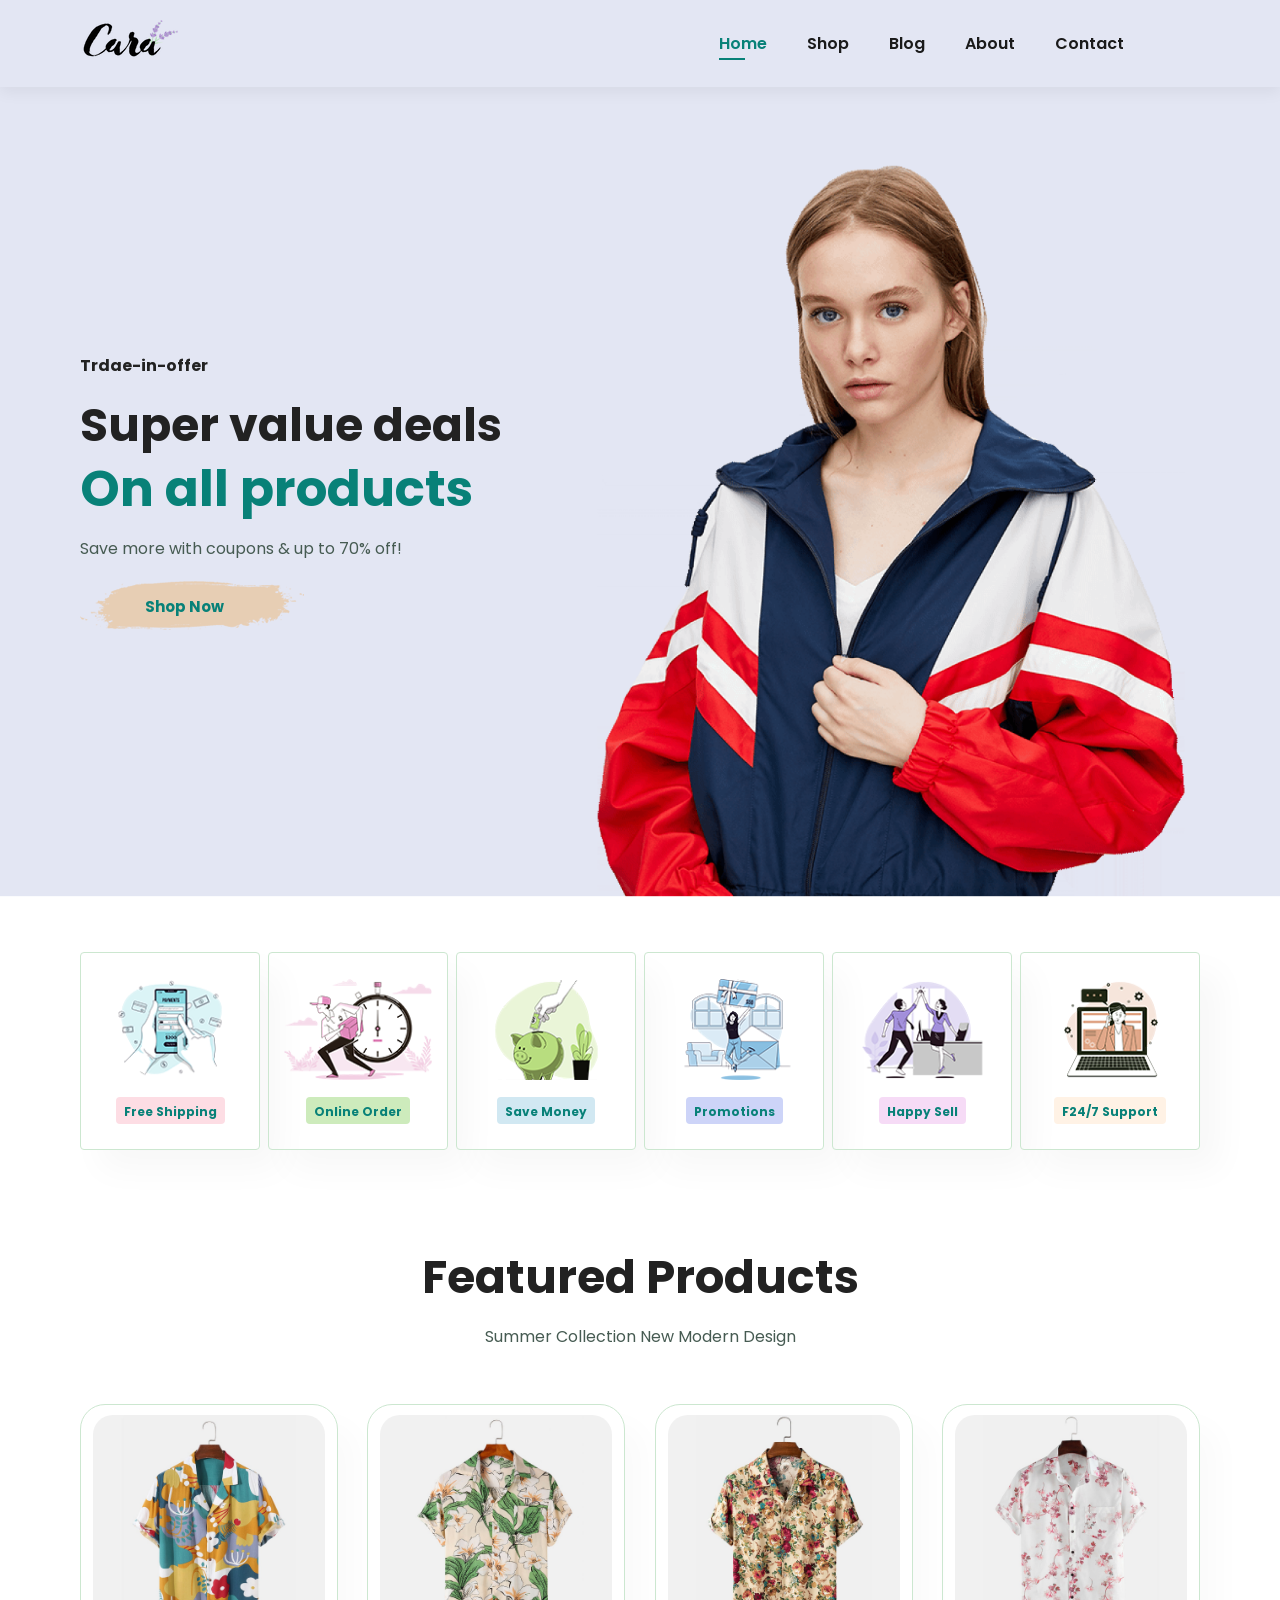
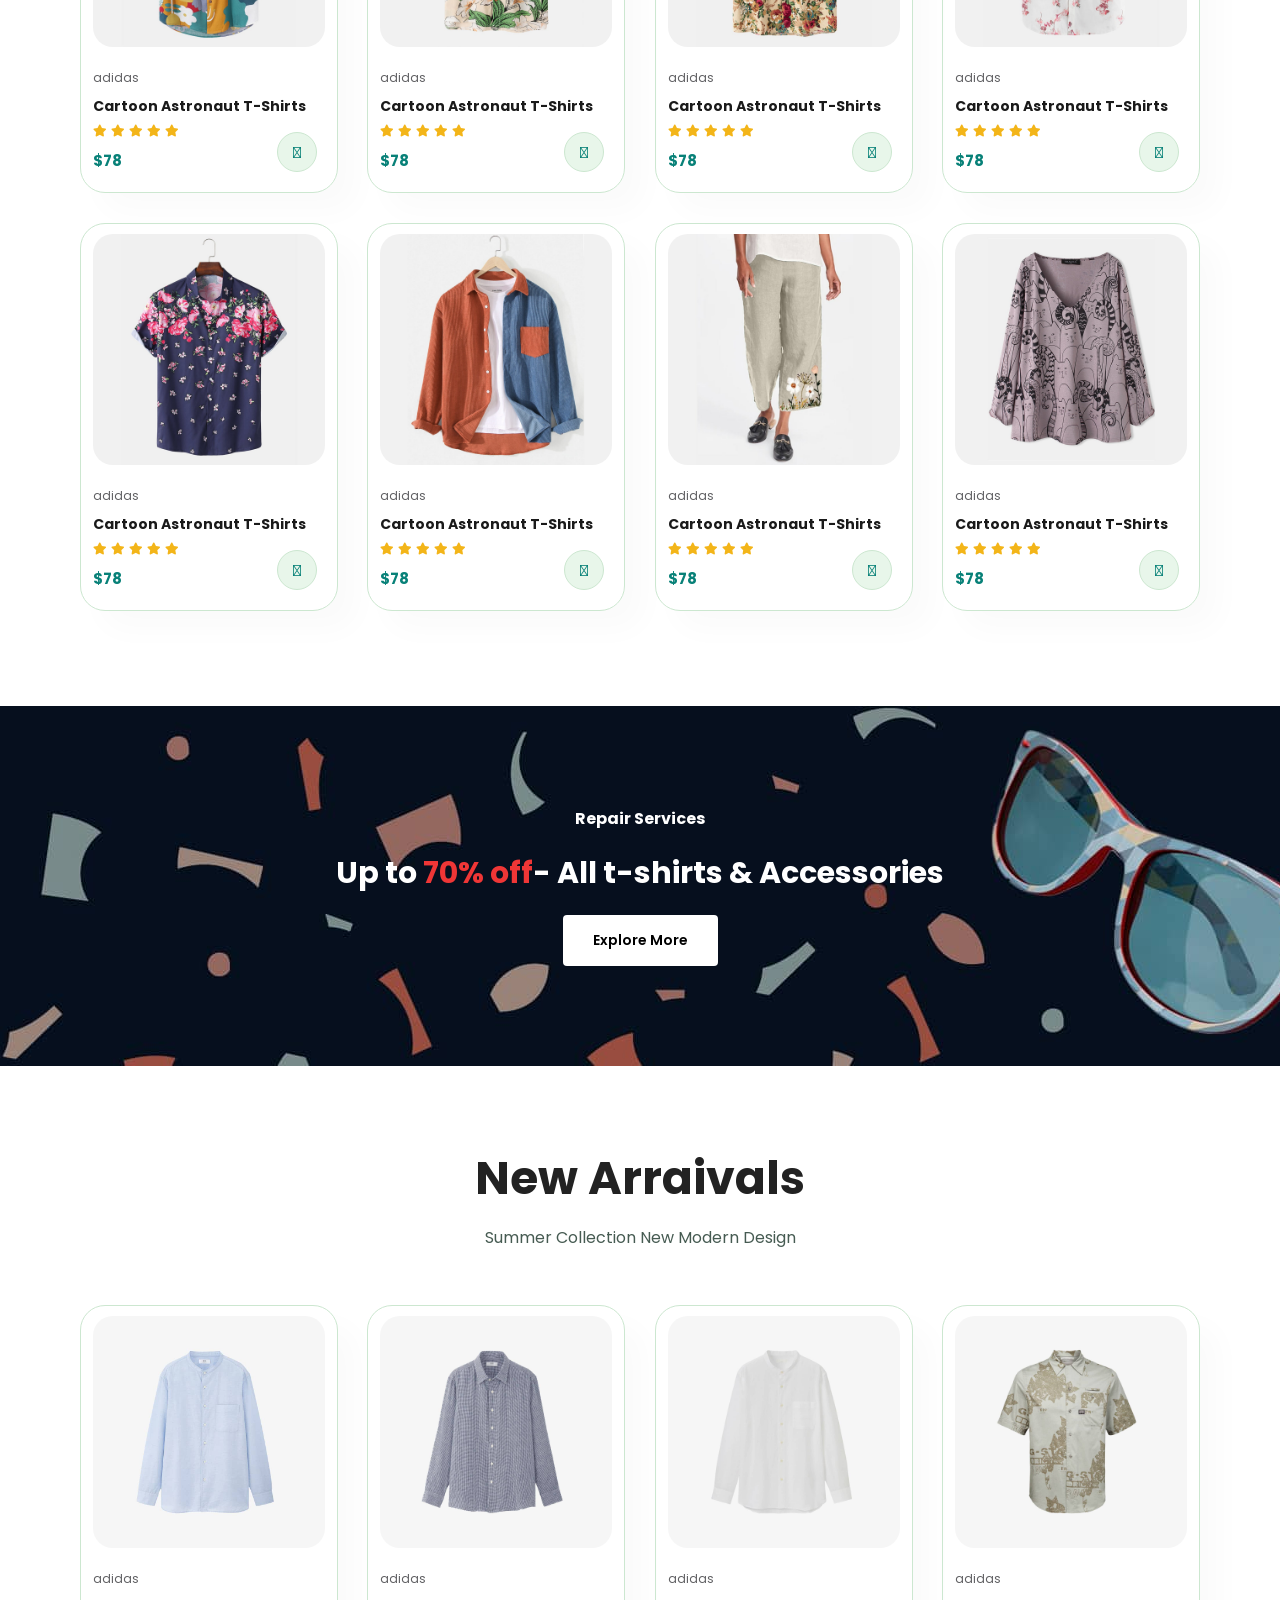
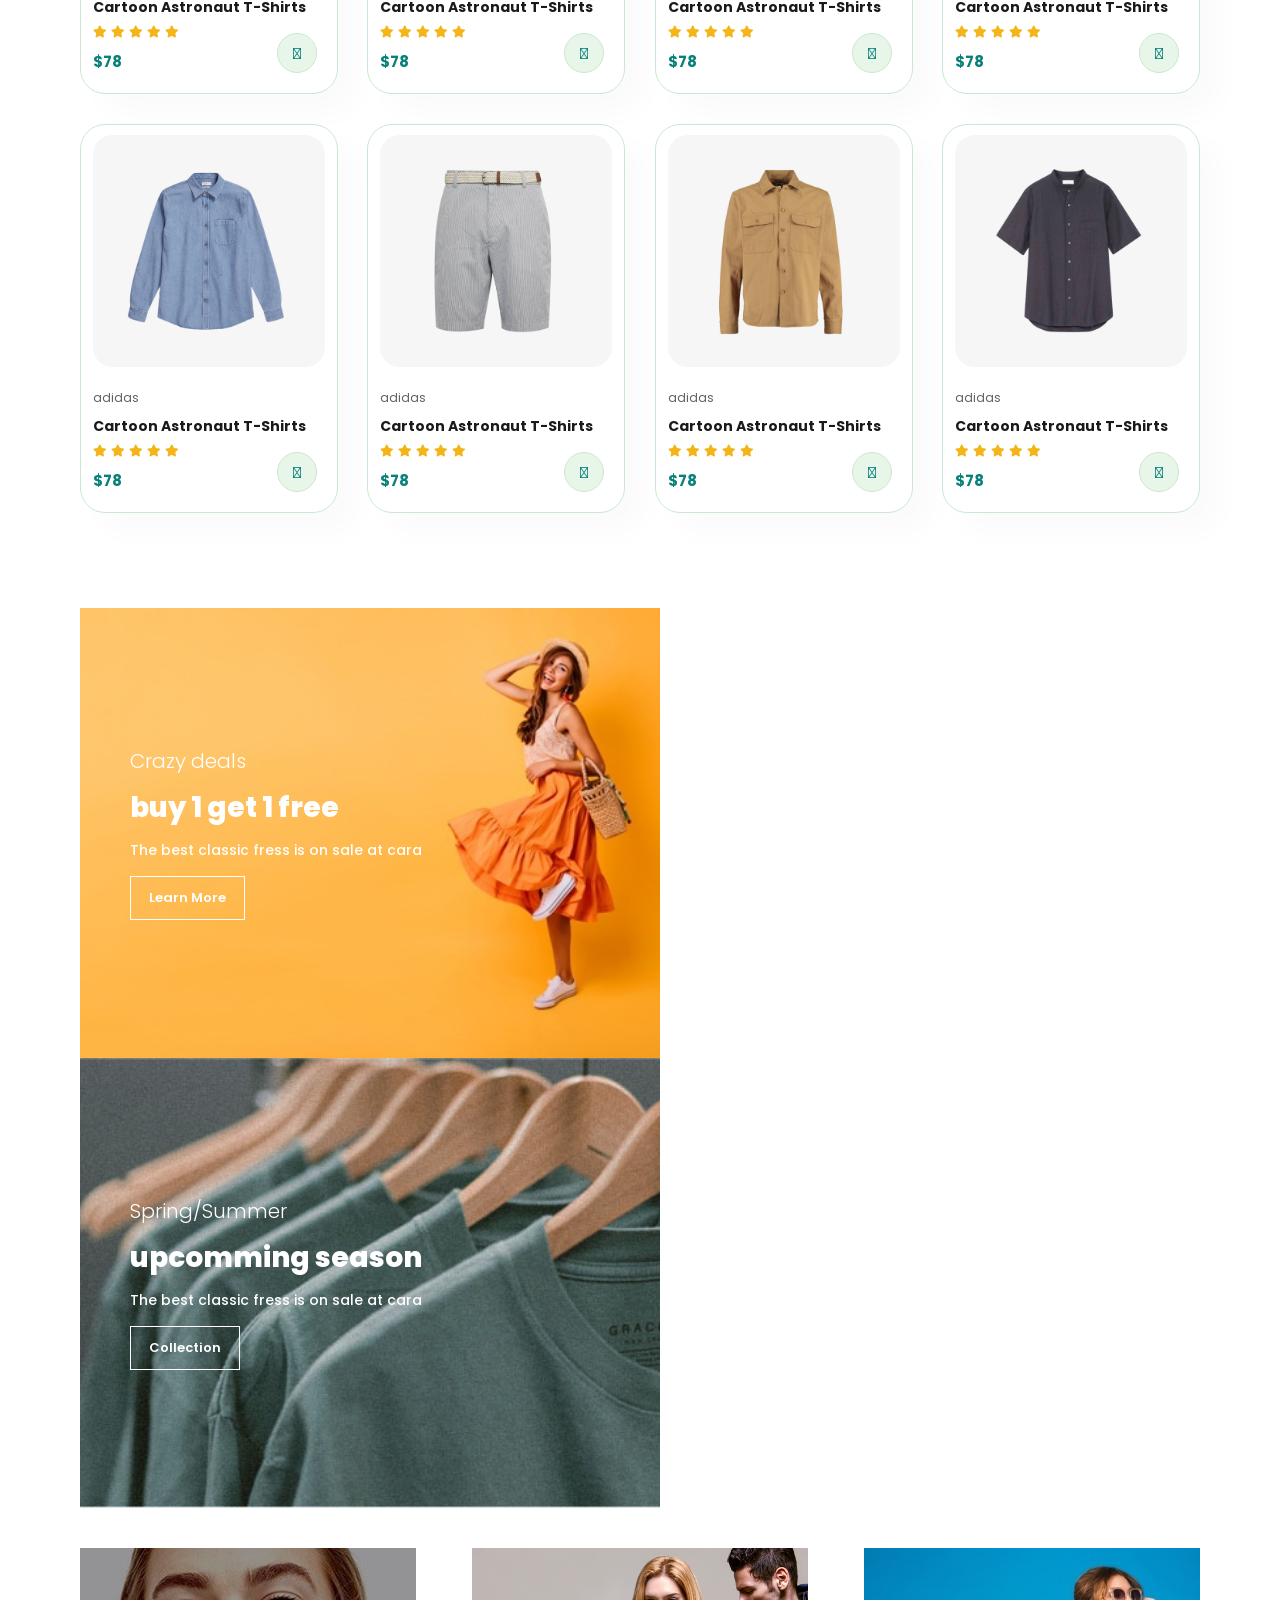
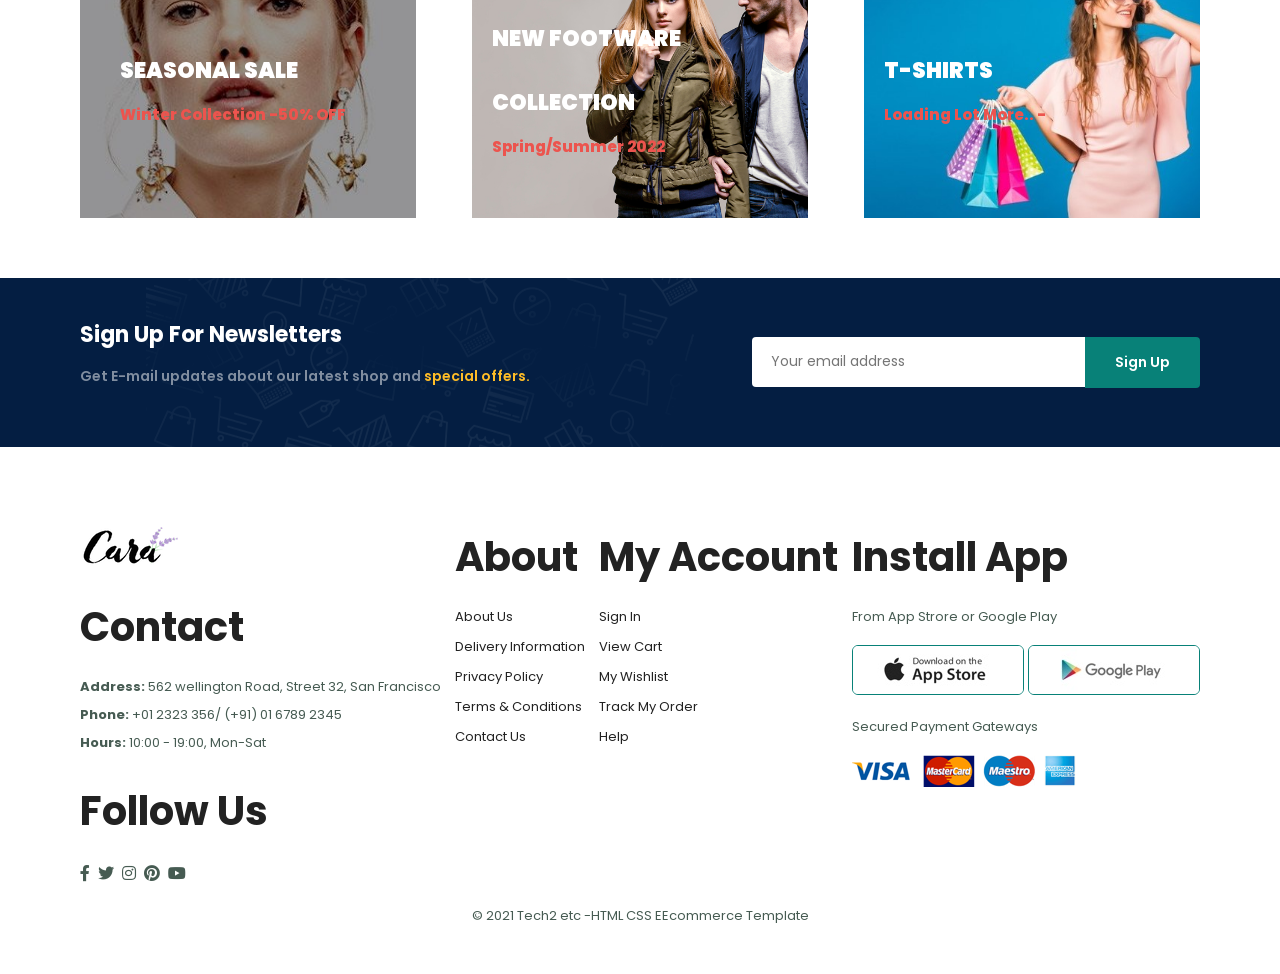
<file: index.html>
<!DOCTYPE html>
<html lang="en">
<head>
    <meta charset="UTF-8">
    <meta name="viewport" content="width=device-width, initial-scale=1.0">
    <title>E-Commerce</title>
    <link rel="stylesheet" href="https://pro.fontawesome.com/releases/v5.10.0/css/all.css" />
    <link rel="stylesheet" href="./style.css">
</head>
<body>
    <section id="header">
        <a href="#"><img src="img/logo.png" class="logo" alt=""></a>
        <div>
            <ul id="navbar">
                <li><a href="index.html" class="active">Home</a></li>
                <li><a href="shop.html">Shop</a></li>
                <li><a href="blog.html">Blog</a></li>
                <li><a href="about.html">About</a></li>
                <li><a href="contact.html">Contact</a></li>
                <li id="lg-bag"><a href="cart.html"><i class="far fa-shopping-bag"></i></a></li>
                <a href="#" id="close"><i class="far fa-times"></i></a>
            </ul>
        </div>
        <div id="mobile">
            <a href="cart.html"><i class="far fa-shopping-bag"></i></a>
            <i id="bar" class="fas fa-outdent"></i>
        </div>
    </section>

    <section id="hero">
        <h4>Trdae-in-offer</h4>
        <h2>Super value deals</h2>
        <h1>On all products</h1>
        <p>Save more with coupons & up to 70% off!</p>
        <button>Shop Now</button>
    </section>

    <section id="feature" class="section-p1">
        <div class="fe-box">
            <img src="img/features/f1.png" alt="">
            <h6>Free Shipping</h6>
        </div>
        <div class="fe-box">
            <img src="img/features/f2.png" alt="">
            <h6>Online Order</h6>
        </div>
        <div class="fe-box">
            <img src="img/features/f3.png" alt="">
            <h6>Save Money</h6>
        </div>
        <div class="fe-box">
            <img src="img/features/f4.png" alt="">
            <h6>Promotions</h6>
        </div>
        <div class="fe-box">
            <img src="img/features/f5.png" alt="">
            <h6>Happy Sell</h6>
        </div>
        <div class="fe-box">
            <img src="img/features/f6.png" alt="">
            <h6>F24/7  Support</h6>
        </div>
    </section>

    <section id="product1" class="section-p1">
        <h2>Featured Products</h2>
        <p>Summer Collection New Modern Design</p>
        <div class="pro-container">
            <div class="pro">
                <img src="img/products/f1.jpg" alt="">
                <div class="des">
                    <span>adidas</span>
                    <h5>Cartoon Astronaut T-Shirts</h5>
                    <div class="star">
                        <i class="fas fa-star"></i>
                        <i class="fas fa-star"></i>
                        <i class="fas fa-star"></i>
                        <i class="fas fa-star"></i>
                        <i class="fas fa-star"></i>
                    </div>
                    <h4>$78</h4>
                </div>
                <a href="#"><i class="fal fa-shopping-cart cart"></i></a>
            </div>
            <div class="pro">
                <img src="img/products/f2.jpg" alt="">
                <div class="des">
                    <span>adidas</span>
                    <h5>Cartoon Astronaut T-Shirts</h5>
                    <div class="star">
                        <i class="fas fa-star"></i>
                        <i class="fas fa-star"></i>
                        <i class="fas fa-star"></i>
                        <i class="fas fa-star"></i>
                        <i class="fas fa-star"></i>
                    </div>
                    <h4>$78</h4>
                </div>
                <a href="#"><i class="fal fa-shopping-cart cart"></i></a>
            </div>
            <div class="pro">
                <img src="img/products/f3.jpg" alt="">
                <div class="des">
                    <span>adidas</span>
                    <h5>Cartoon Astronaut T-Shirts</h5>
                    <div class="star">
                        <i class="fas fa-star"></i>
                        <i class="fas fa-star"></i>
                        <i class="fas fa-star"></i>
                        <i class="fas fa-star"></i>
                        <i class="fas fa-star"></i>
                    </div>
                    <h4>$78</h4>
                </div>
                <a href="#"><i class="fal fa-shopping-cart cart"></i></a>
            </div>
            <div class="pro">
                <img src="img/products/f4.jpg" alt="">
                <div class="des">
                    <span>adidas</span>
                    <h5>Cartoon Astronaut T-Shirts</h5>
                    <div class="star">
                        <i class="fas fa-star"></i>
                        <i class="fas fa-star"></i>
                        <i class="fas fa-star"></i>
                        <i class="fas fa-star"></i>
                        <i class="fas fa-star"></i>
                    </div>
                    <h4>$78</h4>
                </div>
                <a href="#"><i class="fal fa-shopping-cart cart"></i></a>
            </div>
            <div class="pro">
                <img src="img/products/f5.jpg" alt="">
                <div class="des">
                    <span>adidas</span>
                    <h5>Cartoon Astronaut T-Shirts</h5>
                    <div class="star">
                        <i class="fas fa-star"></i>
                        <i class="fas fa-star"></i>
                        <i class="fas fa-star"></i>
                        <i class="fas fa-star"></i>
                        <i class="fas fa-star"></i>
                    </div>
                    <h4>$78</h4>
                </div>
                <a href="#"><i class="fal fa-shopping-cart cart"></i></a>
            </div>
            <div class="pro">
                <img src="img/products/f6.jpg" alt="">
                <div class="des">
                    <span>adidas</span>
                    <h5>Cartoon Astronaut T-Shirts</h5>
                    <div class="star">
                        <i class="fas fa-star"></i>
                        <i class="fas fa-star"></i>
                        <i class="fas fa-star"></i>
                        <i class="fas fa-star"></i>
                        <i class="fas fa-star"></i>
                    </div>
                    <h4>$78</h4>
                </div>
                <a href="#"><i class="fal fa-shopping-cart cart"></i></a>
            </div>
            <div class="pro">
                <img src="img/products/f7.jpg" alt="">
                <div class="des">
                    <span>adidas</span>
                    <h5>Cartoon Astronaut T-Shirts</h5>
                    <div class="star">
                        <i class="fas fa-star"></i>
                        <i class="fas fa-star"></i>
                        <i class="fas fa-star"></i>
                        <i class="fas fa-star"></i>
                        <i class="fas fa-star"></i>
                    </div>
                    <h4>$78</h4>
                </div>
                <a href="#"><i class="fal fa-shopping-cart cart"></i></a>
            </div>
            <div class="pro">
                <img src="img/products/f8.jpg" alt="">
                <div class="des">
                    <span>adidas</span>
                    <h5>Cartoon Astronaut T-Shirts</h5>
                    <div class="star">
                        <i class="fas fa-star"></i>
                        <i class="fas fa-star"></i>
                        <i class="fas fa-star"></i>
                        <i class="fas fa-star"></i>
                        <i class="fas fa-star"></i>
                    </div>
                    <h4>$78</h4>
                </div>
                <a href="#"><i class="fal fa-shopping-cart cart"></i></a>
            </div>



        </div>
    </section>

    <section id="banner" class="section-m1">
        <h4>Repair Services</h4>
        <h2>Up to <span>70% off</span>- All t-shirts & Accessories</h2>
        <button class="normal">Explore More</button>
    </section>

    <section id="product1" class="section-p1">
        <h2>New Arraivals</h2>
        <p>Summer Collection New Modern Design</p>
        <div class="pro-container">
            <div class="pro">
                <img src="img/products/n1.jpg" alt="">
                <div class="des">
                    <span>adidas</span>
                    <h5>Cartoon Astronaut T-Shirts</h5>
                    <div class="star">
                        <i class="fas fa-star"></i>
                        <i class="fas fa-star"></i>
                        <i class="fas fa-star"></i>
                        <i class="fas fa-star"></i>
                        <i class="fas fa-star"></i>
                    </div>
                    <h4>$78</h4>
                </div>
                <a href="#"><i class="fal fa-shopping-cart cart"></i></a>
            </div>
            <div class="pro">
                <img src="img/products/n2.jpg" alt="">
                <div class="des">
                    <span>adidas</span>
                    <h5>Cartoon Astronaut T-Shirts</h5>
                    <div class="star">
                        <i class="fas fa-star"></i>
                        <i class="fas fa-star"></i>
                        <i class="fas fa-star"></i>
                        <i class="fas fa-star"></i>
                        <i class="fas fa-star"></i>
                    </div>
                    <h4>$78</h4>
                </div>
                <a href="#"><i class="fal fa-shopping-cart cart"></i></a>
            </div>
            <div class="pro">
                <img src="img/products/n3.jpg" alt="">
                <div class="des">
                    <span>adidas</span>
                    <h5>Cartoon Astronaut T-Shirts</h5>
                    <div class="star">
                        <i class="fas fa-star"></i>
                        <i class="fas fa-star"></i>
                        <i class="fas fa-star"></i>
                        <i class="fas fa-star"></i>
                        <i class="fas fa-star"></i>
                    </div>
                    <h4>$78</h4>
                </div>
                <a href="#"><i class="fal fa-shopping-cart cart"></i></a>
            </div>
            <div class="pro">
                <img src="img/products/n4.jpg" alt="">
                <div class="des">
                    <span>adidas</span>
                    <h5>Cartoon Astronaut T-Shirts</h5>
                    <div class="star">
                        <i class="fas fa-star"></i>
                        <i class="fas fa-star"></i>
                        <i class="fas fa-star"></i>
                        <i class="fas fa-star"></i>
                        <i class="fas fa-star"></i>
                    </div>
                    <h4>$78</h4>
                </div>
                <a href="#"><i class="fal fa-shopping-cart cart"></i></a>
            </div>
            <div class="pro">
                <img src="img/products/n5.jpg" alt="">
                <div class="des">
                    <span>adidas</span>
                    <h5>Cartoon Astronaut T-Shirts</h5>
                    <div class="star">
                        <i class="fas fa-star"></i>
                        <i class="fas fa-star"></i>
                        <i class="fas fa-star"></i>
                        <i class="fas fa-star"></i>
                        <i class="fas fa-star"></i>
                    </div>
                    <h4>$78</h4>
                </div>
                <a href="#"><i class="fal fa-shopping-cart cart"></i></a>
            </div>
            <div class="pro">
                <img src="img/products/n6.jpg" alt="">
                <div class="des">
                    <span>adidas</span>
                    <h5>Cartoon Astronaut T-Shirts</h5>
                    <div class="star">
                        <i class="fas fa-star"></i>
                        <i class="fas fa-star"></i>
                        <i class="fas fa-star"></i>
                        <i class="fas fa-star"></i>
                        <i class="fas fa-star"></i>
                    </div>
                    <h4>$78</h4>
                </div>
                <a href="#"><i class="fal fa-shopping-cart cart"></i></a>
            </div>
            <div class="pro">
                <img src="img/products/n7.jpg" alt="">
                <div class="des">
                    <span>adidas</span>
                    <h5>Cartoon Astronaut T-Shirts</h5>
                    <div class="star">
                        <i class="fas fa-star"></i>
                        <i class="fas fa-star"></i>
                        <i class="fas fa-star"></i>
                        <i class="fas fa-star"></i>
                        <i class="fas fa-star"></i>
                    </div>
                    <h4>$78</h4>
                </div>
                <a href="#"><i class="fal fa-shopping-cart cart"></i></a>
            </div>
            <div class="pro">
                <img src="img/products/n8.jpg" alt="">
                <div class="des">
                    <span>adidas</span>
                    <h5>Cartoon Astronaut T-Shirts</h5>
                    <div class="star">
                        <i class="fas fa-star"></i>
                        <i class="fas fa-star"></i>
                        <i class="fas fa-star"></i>
                        <i class="fas fa-star"></i>
                        <i class="fas fa-star"></i>
                    </div>
                    <h4>$78</h4>
                </div>
                <a href="#"><i class="fal fa-shopping-cart cart"></i></a>
            </div>



        </div>
    </section>

    <section id="sm-banner" class="section-p1">
        <div class="banner-box">
            <h4>Crazy deals</h4>
            <h2>buy 1 get 1 free</h2>
            <span>The best classic fress is on sale at cara</span>
            <button class="white">Learn More</button>
        </div>
        <div class="banner-box2" >
            <h4>Spring/Summer</h4>
            <h2>upcomming season</h2>
            <span>The best classic fress is on sale at cara</span>
            <button class="white">Collection</button>
        </div>
    </section>

    <section id="banner3">
        <div class="banner-box" >
            <h2>SEASONAL SALE</h2>
            <h3>Winter Collection -50% OFF</h3>            
        </div>
        <div class="banner-box2" >
            <h2>NEW FOOTWARE COLLECTION</h2>
            <h3>Spring/Summer 2022</h3>            
        </div>
        <div class="banner-box3" >
            <h2>T-SHIRTS</h2>
            <h3>Loading Lot More.. -</h3>            
        </div>
    </section>

    <section id="newsletter" class="section-p1 section-m1">
        <div class="newstext">
            <h4>Sign Up For Newsletters</h4>
            <p>Get E-mail updates about our latest shop and <span>special offers.</span>
            </p>
        </div>
        <div class="form">
            <input type="text" placeholder="Your email address">
            <button class="normal">Sign Up</button>
        </div>
    </section>

    <footer class="section-p1">
        <div class="col">
            <img class="logo" src="img/logo.png" alt="">
            <h4>Contact</h4>
            <p><strong>Address: </strong>562 wellington Road, Street 32, San Francisco</p>
            <p><strong>Phone: </strong>+01 2323 356/ (+91) 01 6789 2345</p>
            <p><strong>Hours: </strong>10:00 - 19:00, Mon-Sat</p>
            <div class="follow">
                <h4>Follow Us</h4>
                <div class="icon">
                    <i class="fab fa-facebook-f"></i>
                    <i class="fab fa-twitter"></i>
                    <i class="fab fa-instagram"></i>
                    <i class="fab fa-pinterest"></i>
                    <i class="fab fa-youtube"></i>
                </div>
            </div>
        </div>

        <div class="col">
            <h4>About</h4>
            <a href="#">About Us</a>
            <a href="#">Delivery Information</a>
            <a href="#">Privacy Policy</a>
            <a href="#">Terms & Conditions</a>
            <a href="#">Contact Us</a>
        </div>

        <div class="col">
            <h4>My Account</h4>
            <a href="#">Sign In</a>
            <a href="#">View Cart</a>
            <a href="#">My Wishlist</a>
            <a href="#">Track My Order</a>
            <a href="#">Help</a>
        </div>

        <div class="col install">
            <h4>Install App</h4>
            <p>From App Strore or Google Play</p>
            <div class="row">
                <img src="img/pay/app.jpg" alt="">
                <img src="img/pay/play.jpg" alt="">
            </div>
            <p>Secured Payment Gateways</p>
            <img src="img/pay/pay.png" alt="">
        </div>

        <div class="copyright">
            <p>© 2021 Tech2 etc -HTML CSS EEcommerce Template</p>
        </div>

    </footer>

    <script src="./script.js"></script>
</body>
</html>
</file>
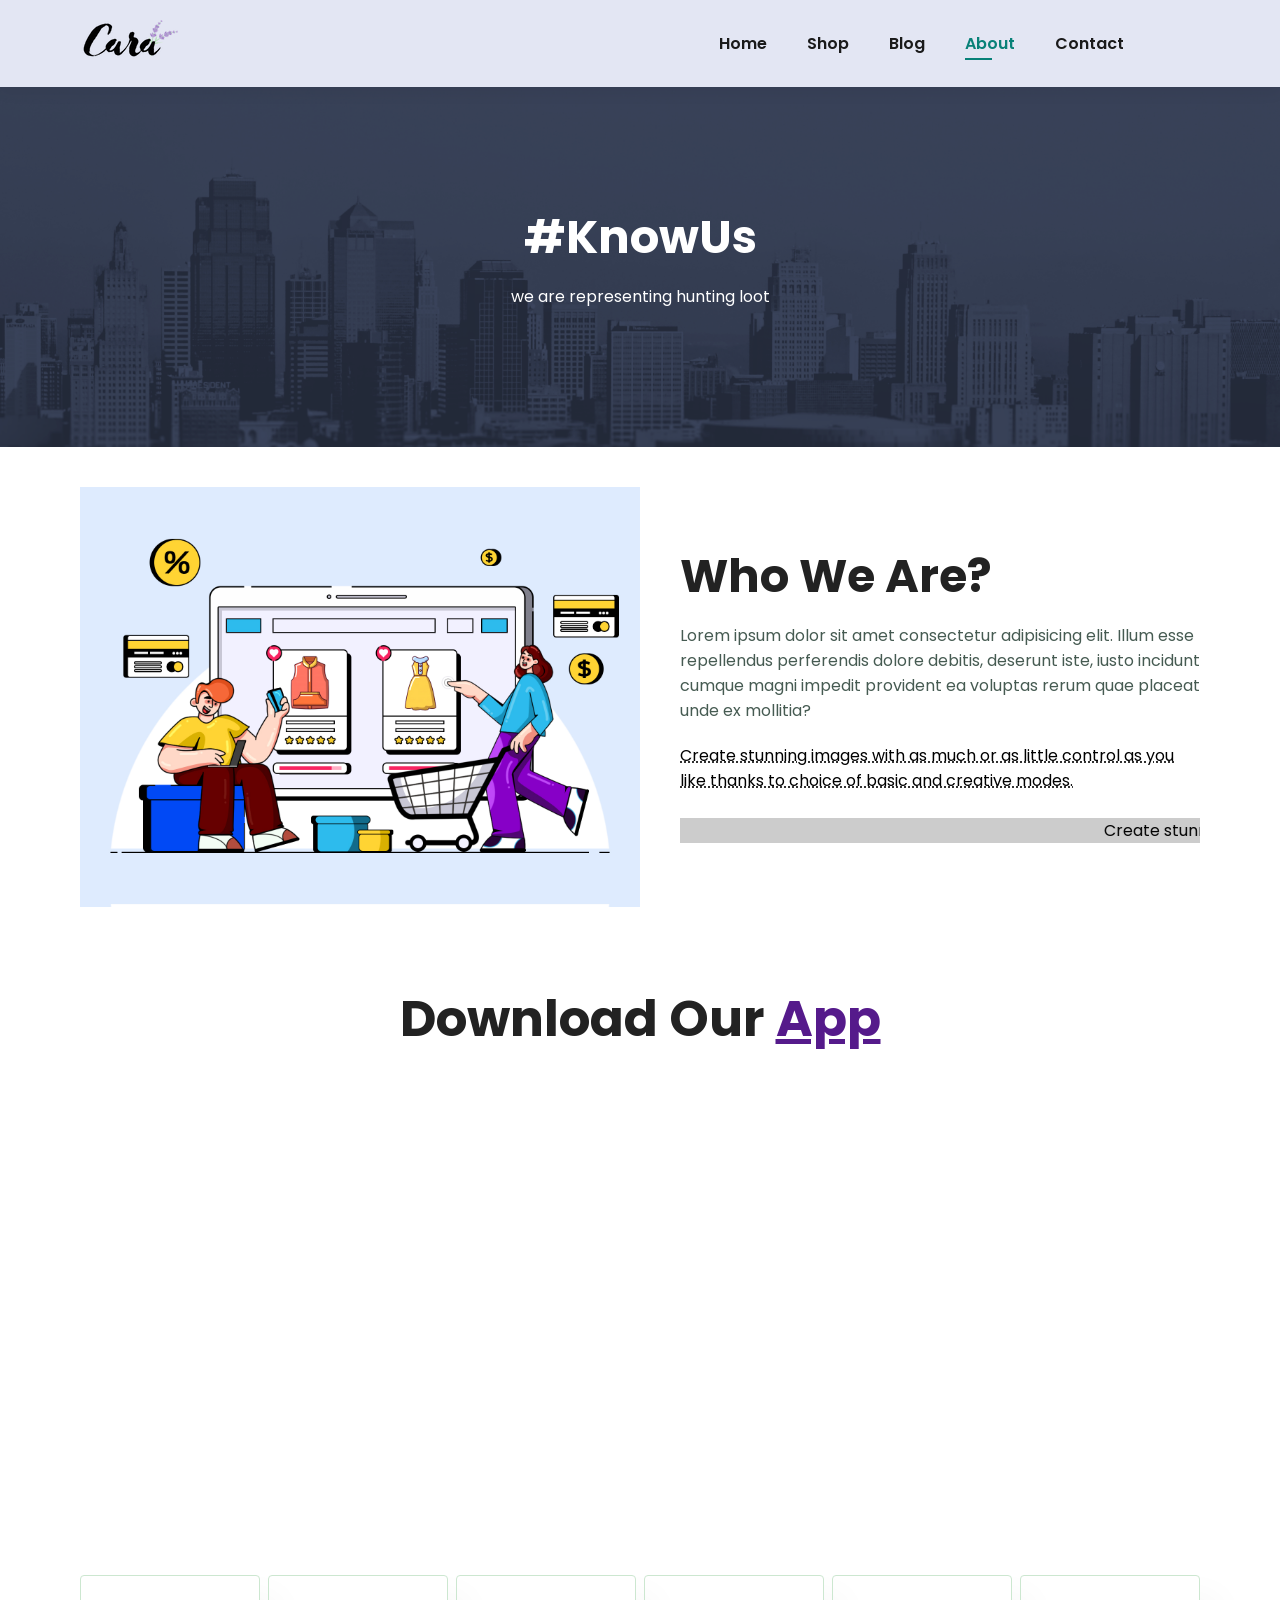
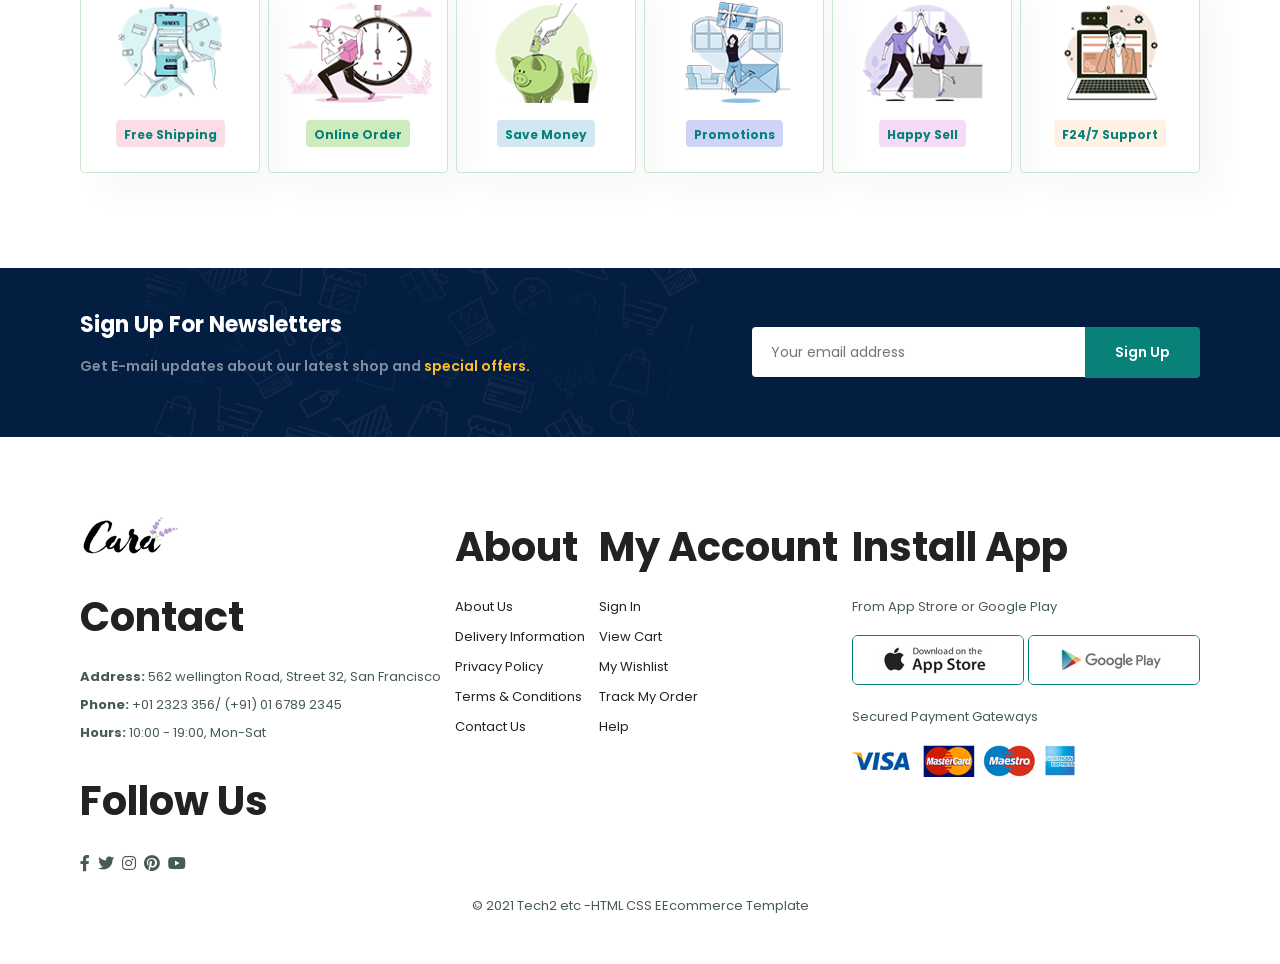
<file: about.html>
<!DOCTYPE html>
<html lang="en">
  <head>
    <meta charset="UTF-8" />
    <meta name="viewport" content="width=device-width, initial-scale=1.0" />
    <title>E-Commerce</title>
    <link
      rel="stylesheet"
      href="https://pro.fontawesome.com/releases/v5.10.0/css/all.css"
    />
    <link rel="stylesheet" href="./style.css" />
  </head>
  <body>
    <section id="header">
      <a href="#"><img src="img/logo.png" class="logo" alt="" /></a>
      <div>
        <ul id="navbar">
          <li><a href="index.html">Home</a></li>
          <li><a href="shop.html" >Shop</a></li>
          <li><a href="blog.html" >Blog</a></li>
          <li><a href="about.html" class="active">About</a></li>
          <li><a href="contact.html">Contact</a></li>
          <li id="lg-bag">
            <a href="cart.html"><i class="far fa-shopping-bag"></i></a>
          </li>
          <a href="#" id="close"><i class="far fa-times"></i></a>
        </ul>
      </div>
      <div id="mobile">
        <a href="cart.html"><i class="far fa-shopping-bag"></i></a>
        <i id="bar" class="fas fa-outdent"></i>
      </div>
    </section>

    <section id="page-header" class="about-header">
      <h2>#KnowUs</h2>
      <p>we are representing hunting loot</p>
    </section>

    <section id="about-head" class="section-p1">
        <img src="img/about/a6.jpg" alt="">
        <div>
            <h2>Who We Are?</h2>
            <p>Lorem ipsum dolor sit amet consectetur adipisicing 
               elit. Illum esse repellendus perferendis dolore debitis,
               deserunt iste, iusto incidunt cumque magni impedit 
               provident ea voluptas rerum quae placeat unde ex mollitia?</p>
               <abbr title="">Create stunning images with as much or as little
                 control as you like thanks to choice of basic and creative modes.</abbr>
                
                <br><br>

                <marquee bgcolor="#ccc" loop="-1" scrollamount="5" width="100%">
                Create stunning images with as much or as littlecontrol as
                 you like thanks to choice of basic and creative modes.</marquee>
        </div>
    </section>

    <section id="about-app" class="section-p1">
        <h1>Download Our <a href="">App</a></h1>
        <div class="video">
            <video autoplay muted loop src="img/about/1.mp4"></video>
        </div>
    </section>

    <section id="feature" class="section-p1">
        <div class="fe-box">
            <img src="img/features/f1.png" alt="">
            <h6>Free Shipping</h6>
        </div>
        <div class="fe-box">
            <img src="img/features/f2.png" alt="">
            <h6>Online Order</h6>
        </div>
        <div class="fe-box">
            <img src="img/features/f3.png" alt="">
            <h6>Save Money</h6>
        </div>
        <div class="fe-box">
            <img src="img/features/f4.png" alt="">
            <h6>Promotions</h6>
        </div>
        <div class="fe-box">
            <img src="img/features/f5.png" alt="">
            <h6>Happy Sell</h6>
        </div>
        <div class="fe-box">
            <img src="img/features/f6.png" alt="">
            <h6>F24/7  Support</h6>
        </div>
    </section>

    <section id="newsletter" class="section-p1 section-m1">
        <div class="newstext">
            <h4>Sign Up For Newsletters</h4>
            <p>Get E-mail updates about our latest shop and <span>special offers.</span>
            </p>
        </div>
        <div class="form">
            <input type="text" placeholder="Your email address">
            <button class="normal">Sign Up</button>
        </div>
    </section>

    <footer class="section-p1">
      <div class="col">
        <img class="logo" src="img/logo.png" alt="" />
        <h4>Contact</h4>
        <p>
          <strong>Address: </strong>562 wellington Road, Street 32, San
          Francisco
        </p>
        <p><strong>Phone: </strong>+01 2323 356/ (+91) 01 6789 2345</p>
        <p><strong>Hours: </strong>10:00 - 19:00, Mon-Sat</p>
        <div class="follow">
          <h4>Follow Us</h4>
          <div class="icon">
            <i class="fab fa-facebook-f"></i>
            <i class="fab fa-twitter"></i>
            <i class="fab fa-instagram"></i>
            <i class="fab fa-pinterest"></i>
            <i class="fab fa-youtube"></i>
          </div>
        </div>
      </div>

      <div class="col">
        <h4>About</h4>
        <a href="#">About Us</a>
        <a href="#">Delivery Information</a>
        <a href="#">Privacy Policy</a>
        <a href="#">Terms & Conditions</a>
        <a href="#">Contact Us</a>
      </div>

      <div class="col">
        <h4>My Account</h4>
        <a href="#">Sign In</a>
        <a href="#">View Cart</a>
        <a href="#">My Wishlist</a>
        <a href="#">Track My Order</a>
        <a href="#">Help</a>
      </div>

      <div class="col install">
        <h4>Install App</h4>
        <p>From App Strore or Google Play</p>
        <div class="row">
          <img src="img/pay/app.jpg" alt="" />
          <img src="img/pay/play.jpg" alt="" />
        </div>
        <p>Secured Payment Gateways</p>
        <img src="img/pay/pay.png" alt="" />
      </div>

      <div class="copyright">
        <p>© 2021 Tech2 etc -HTML CSS EEcommerce Template</p>
      </div>
    </footer>

    <script src="./script.js"></script>
  </body>
</html>
</file>
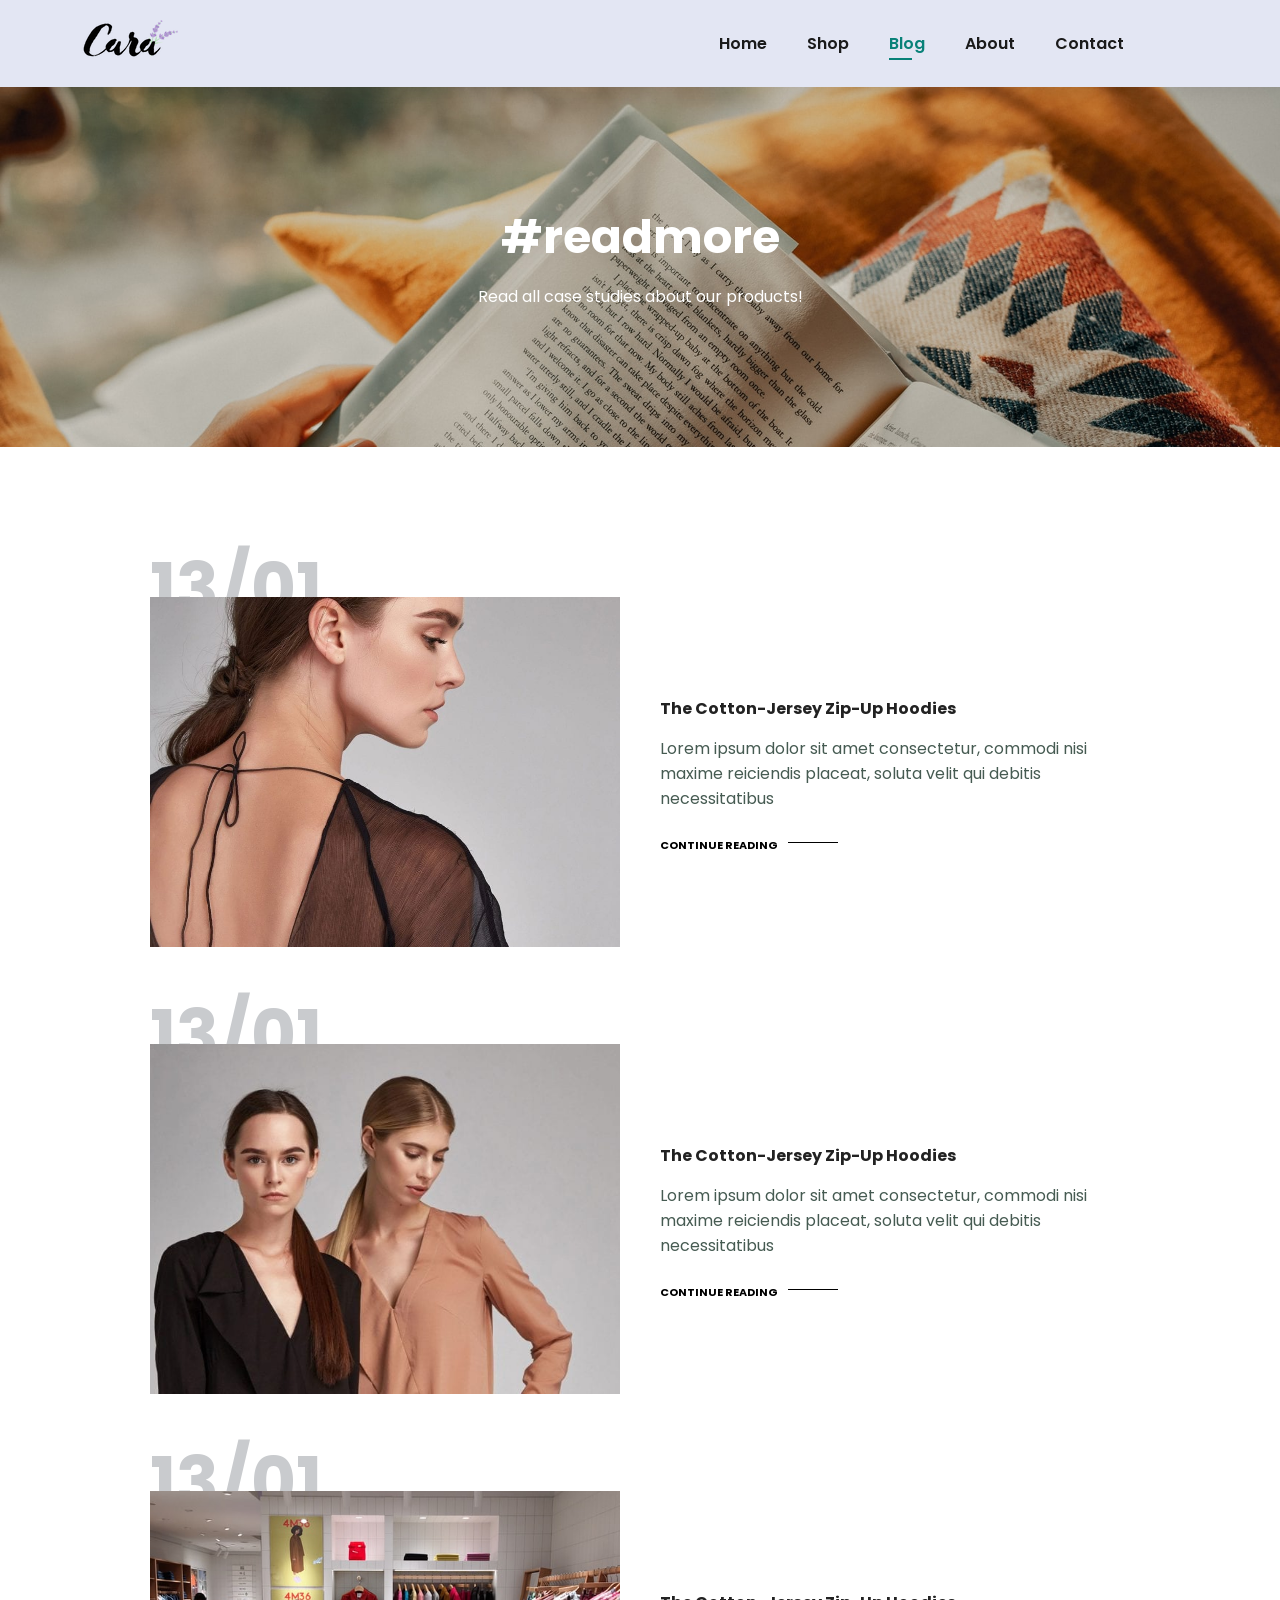
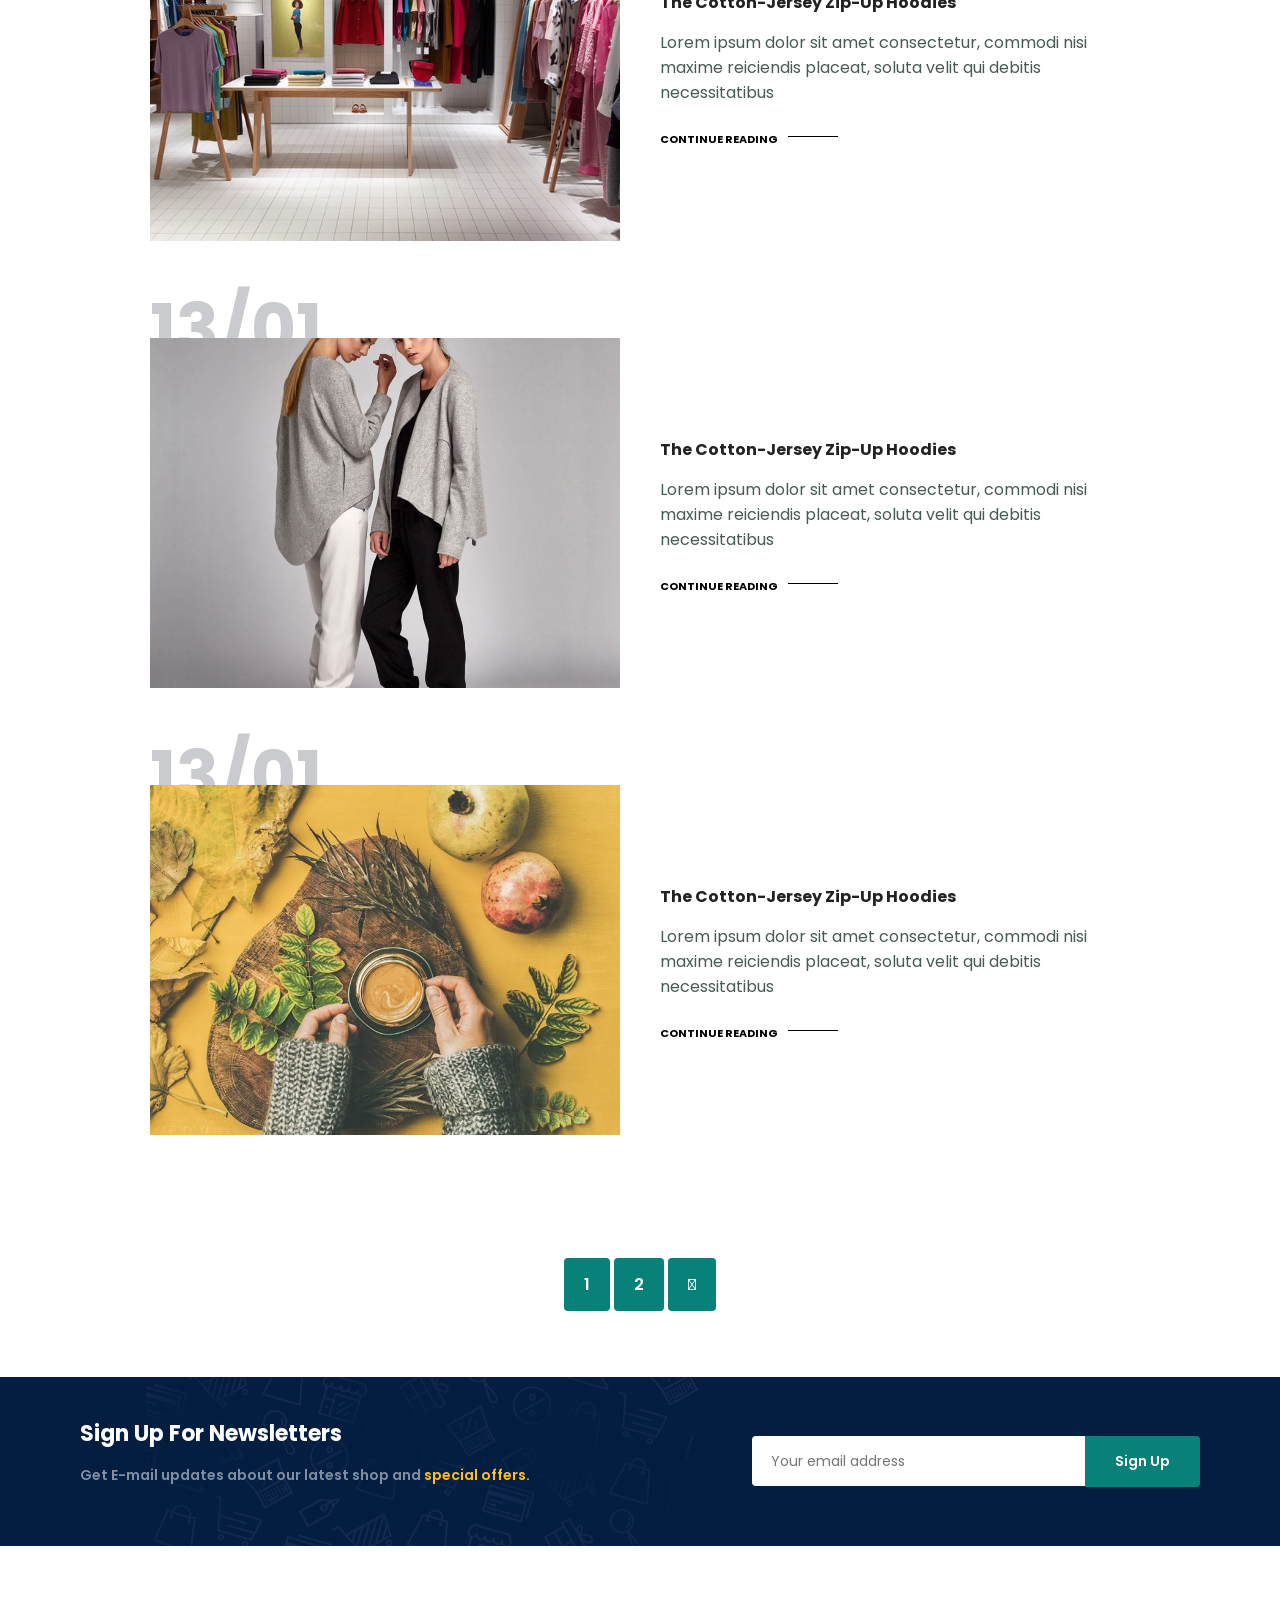
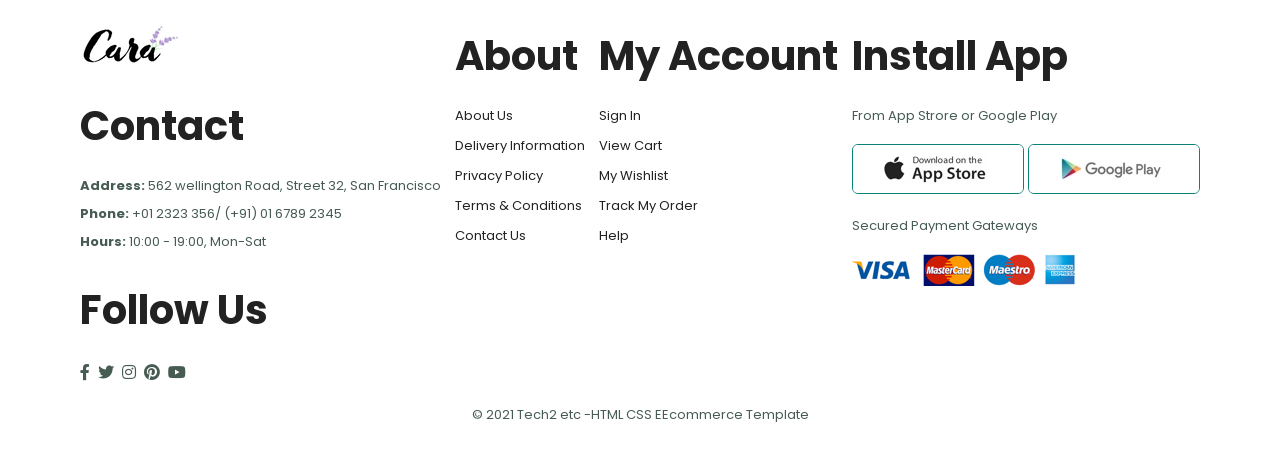
<file: blog.html>
<!DOCTYPE html>
<html lang="en">
  <head>
    <meta charset="UTF-8" />
    <meta name="viewport" content="width=device-width, initial-scale=1.0" />
    <title>E-Commerce</title>
    <link
      rel="stylesheet"
      href="https://pro.fontawesome.com/releases/v5.10.0/css/all.css"
    />
    <link rel="stylesheet" href="./style.css" />
  </head>
  <body>
    <section id="header">
      <a href="#"><img src="img/logo.png" class="logo" alt="" /></a>
      <div>
        <ul id="navbar">
          <li><a href="index.html">Home</a></li>
          <li><a href="shop.html" >Shop</a></li>
          <li><a href="blog.html" class="active">Blog</a></li>
          <li><a href="about.html">About</a></li>
          <li><a href="contact.html">Contact</a></li>
          <li id="lg-bag">
            <a href="cart.html"><i class="far fa-shopping-bag"></i></a>
          </li>
          <a href="#" id="close"><i class="far fa-times"></i></a>
        </ul>
      </div>
      <div id="mobile">
        <a href="cart.html"><i class="far fa-shopping-bag"></i></a>
        <i id="bar" class="fas fa-outdent"></i>
      </div>
    </section>

    <section id="page-header" class="blog-header">
      <h2>#readmore</h2>
      <p>Read all case studies about our products!</p>
    </section>

    <section id="blog">
        <div class="blog-box">
            <div class="blog-img">
                <img src="img/blog/b1.jpg" alt="">
            </div>
            <div class="blog-details">
                <h4>The Cotton-Jersey Zip-Up Hoodies</h4>
                <p>Lorem ipsum dolor sit amet consectetur, commodi nisi 
                maxime reiciendis placeat, soluta velit qui debitis necessitatibus </p>
                <a href="#">CONTINUE READING</a>
            </div>
            <h1>13/01</h1>
        </div>
        <div class="blog-box">
            <div class="blog-img">
                <img src="img/blog/b2.jpg" alt="">
            </div>
            <div class="blog-details">
                <h4>The Cotton-Jersey Zip-Up Hoodies</h4>
                <p>Lorem ipsum dolor sit amet consectetur, commodi nisi 
                maxime reiciendis placeat, soluta velit qui debitis necessitatibus </p>
                <a href="#">CONTINUE READING</a>
            </div>
            <h1>13/01</h1>
        </div>
        <div class="blog-box">
            <div class="blog-img">
                <img src="img/blog/b3.jpg" alt="">
            </div>
            <div class="blog-details">
                <h4>The Cotton-Jersey Zip-Up Hoodies</h4>
                <p>Lorem ipsum dolor sit amet consectetur, commodi nisi 
                maxime reiciendis placeat, soluta velit qui debitis necessitatibus </p>
                <a href="#">CONTINUE READING</a>
            </div>
            <h1>13/01</h1>
        </div>
        <div class="blog-box">
            <div class="blog-img">
                <img src="img/blog/b4.jpg" alt="">
            </div>
            <div class="blog-details">
                <h4>The Cotton-Jersey Zip-Up Hoodies</h4>
                <p>Lorem ipsum dolor sit amet consectetur, commodi nisi 
                maxime reiciendis placeat, soluta velit qui debitis necessitatibus </p>
                <a href="#">CONTINUE READING</a>
            </div>
            <h1>13/01</h1>
        </div>
        <div class="blog-box">
            <div class="blog-img">
                <img src="img/blog/b6.jpg" alt="">
            </div>
            <div class="blog-details">
                <h4>The Cotton-Jersey Zip-Up Hoodies</h4>
                <p>Lorem ipsum dolor sit amet consectetur, commodi nisi 
                maxime reiciendis placeat, soluta velit qui debitis necessitatibus </p>
                <a href="#">CONTINUE READING</a>
            </div>
            <h1>13/01</h1>
        </div>
    </section>

    <section id="pagination" class="section-p1">
        <a href="#">1</a>
        <a href="#">2</a>
        <a href="#"><i class="fal fa-long-arrow-alt-right"></i></a>

    </section>

    <section id="newsletter" class="section-p1 section-m1">
      <div class="newstext">
        <h4>Sign Up For Newsletters</h4>
        <p>
          Get E-mail updates about our latest shop and
          <span>special offers.</span>
        </p>
      </div>
      <div class="form">
        <input type="text" placeholder="Your email address" />
        <button class="normal">Sign Up</button>
      </div>
    </section>

    <footer class="section-p1">
      <div class="col">
        <img class="logo" src="img/logo.png" alt="" />
        <h4>Contact</h4>
        <p>
          <strong>Address: </strong>562 wellington Road, Street 32, San
          Francisco
        </p>
        <p><strong>Phone: </strong>+01 2323 356/ (+91) 01 6789 2345</p>
        <p><strong>Hours: </strong>10:00 - 19:00, Mon-Sat</p>
        <div class="follow">
          <h4>Follow Us</h4>
          <div class="icon">
            <i class="fab fa-facebook-f"></i>
            <i class="fab fa-twitter"></i>
            <i class="fab fa-instagram"></i>
            <i class="fab fa-pinterest"></i>
            <i class="fab fa-youtube"></i>
          </div>
        </div>
      </div>

      <div class="col">
        <h4>About</h4>
        <a href="#">About Us</a>
        <a href="#">Delivery Information</a>
        <a href="#">Privacy Policy</a>
        <a href="#">Terms & Conditions</a>
        <a href="#">Contact Us</a>
      </div>

      <div class="col">
        <h4>My Account</h4>
        <a href="#">Sign In</a>
        <a href="#">View Cart</a>
        <a href="#">My Wishlist</a>
        <a href="#">Track My Order</a>
        <a href="#">Help</a>
      </div>

      <div class="col install">
        <h4>Install App</h4>
        <p>From App Strore or Google Play</p>
        <div class="row">
          <img src="img/pay/app.jpg" alt="" />
          <img src="img/pay/play.jpg" alt="" />
        </div>
        <p>Secured Payment Gateways</p>
        <img src="img/pay/pay.png" alt="" />
      </div>

      <div class="copyright">
        <p>© 2021 Tech2 etc -HTML CSS EEcommerce Template</p>
      </div>
    </footer>

    <script src="./script.js"></script>
  </body>
</html>
</file>
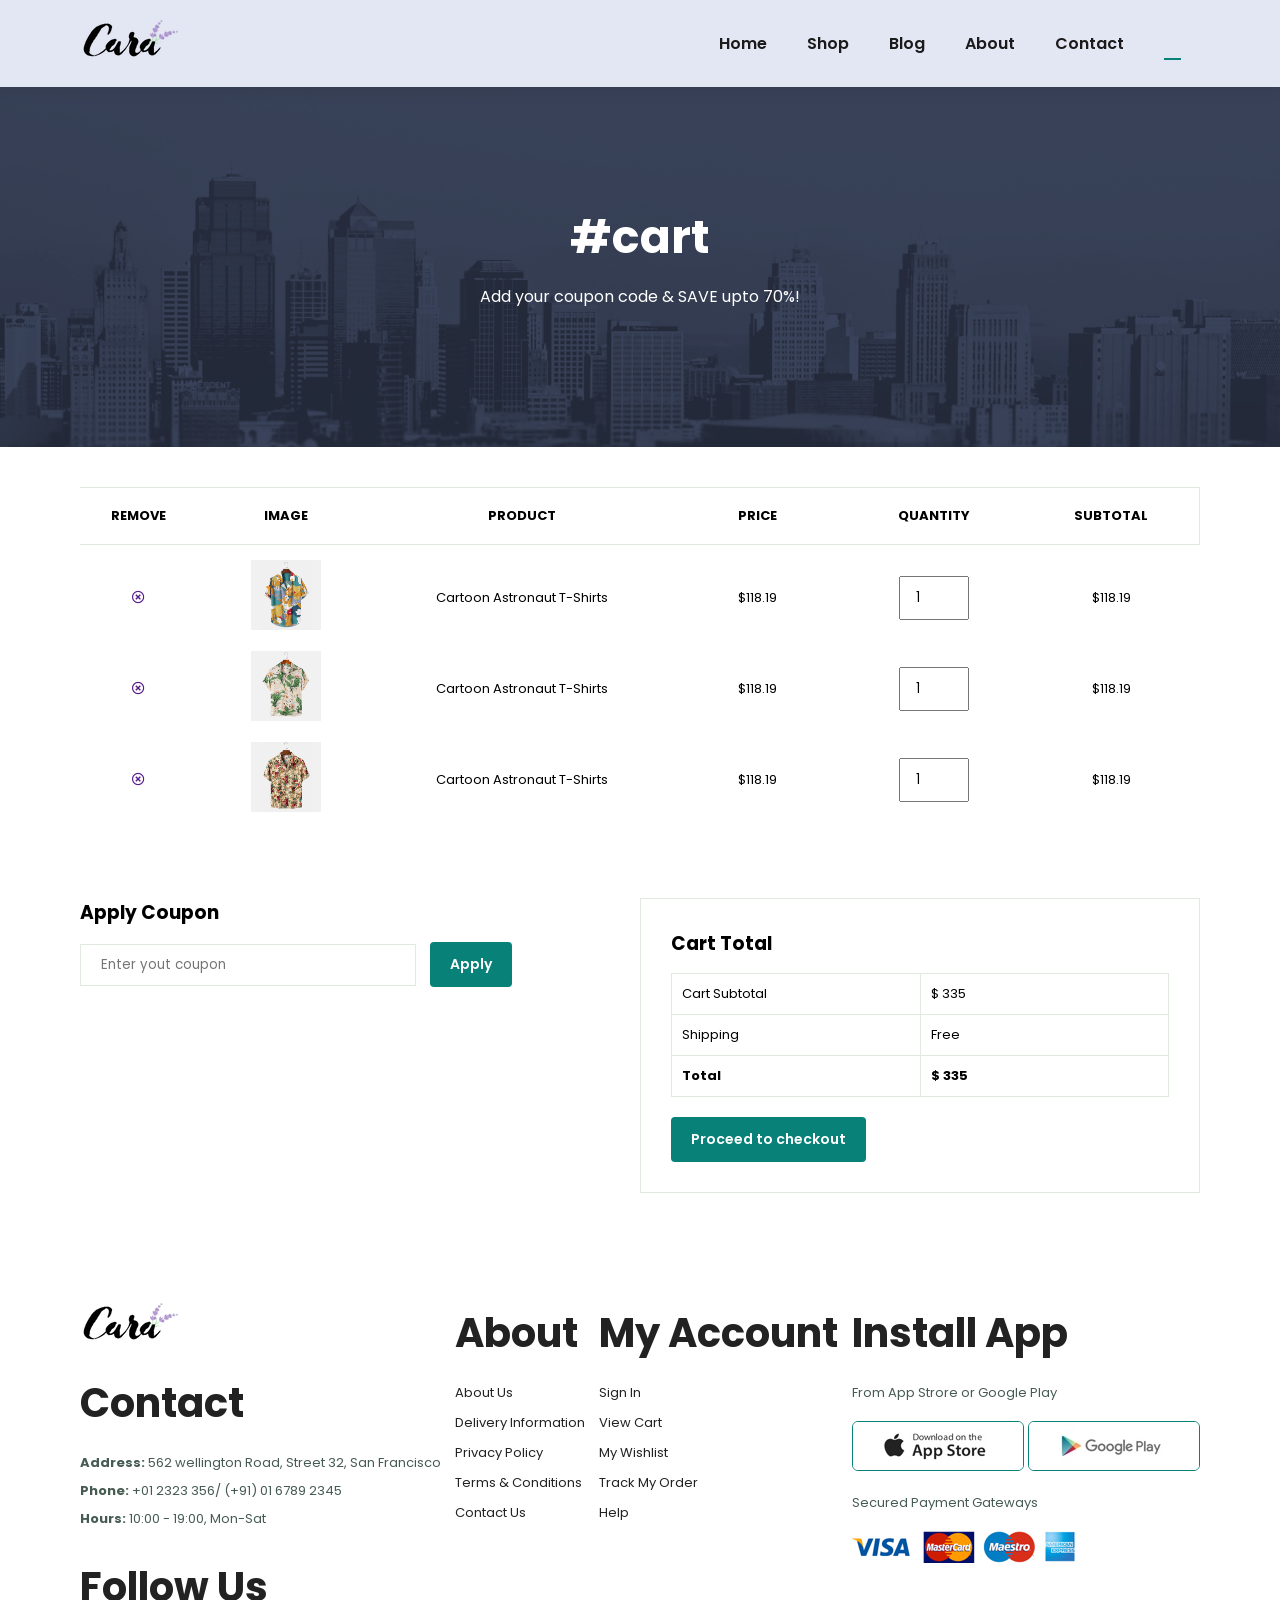
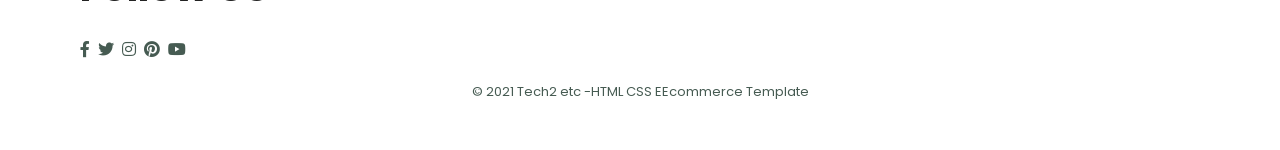
<file: cart.html>
<!DOCTYPE html>
<html lang="en">
  <head>
    <meta charset="UTF-8" />
    <meta name="viewport" content="width=device-width, initial-scale=1.0" />
    <title>E-Commerce</title>
    <link
      rel="stylesheet"
      href="https://pro.fontawesome.com/releases/v5.10.0/css/all.css"
    />
    <link rel="stylesheet" href="./style.css" />
  </head>
  <body>
    <section id="header">
      <a href="#"><img src="img/logo.png" class="logo" alt="" /></a>
      <div>
        <ul id="navbar">
          <li><a href="index.html">Home</a></li>
          <li><a href="shop.html" >Shop</a></li>
          <li><a href="blog.html" >Blog</a></li>
          <li><a href="about.html" >About</a></li>
          <li><a href="contact.html" >Contact</a></li>
          <li id="lg-bag">
            <a href="cart.html" class="active"><i class="far fa-shopping-bag"></i></a>
          </li>
          <a href="#" id="close"><i class="far fa-times"></i></a>
        </ul>
      </div>
      <div id="mobile">
        <a href="cart.html"><i class="far fa-shopping-bag"></i></a>
        <i id="bar" class="fas fa-outdent"></i>
      </div>
    </section>

    <section id="page-header" class="about-header">
      <h2>#cart</h2>
      <p>Add your coupon code & SAVE upto 70%!</p>
    </section>

    <section id="cart" class="section-p1">
      <table width="100%">
        <thead>
          <tr>
            <td>REMOVE</td>
            <td>IMAGE</td>
            <td>PRODUCT</td>
            <td>PRICE</td>
            <td>QUANTITY</td>
            <td>SUBTOTAL</td>
          </tr>
        </thead>
        <tbody>
          <tr>
            <td><a href=""><i class="far fa-times-circle"></i></a></td>
            <td><img src="img/products/f1.jpg" alt=""></td>
            <td>Cartoon Astronaut T-Shirts</td>
            <td>$118.19</td>
            <td><input type="number" value="1"></td>
            <td>$118.19</td>
          </tr>
          <tr>
            <td><a href=""><i class="far fa-times-circle"></i></a></td>
            <td><img src="img/products/f2.jpg" alt=""></td>
            <td>Cartoon Astronaut T-Shirts</td>
            <td>$118.19</td>
            <td><input type="number" value="1"></td>
            <td>$118.19</td>
          </tr>
          <tr>
            <td><a href=""><i class="far fa-times-circle"></i></a></td>
            <td><img src="img/products/f3.jpg" alt=""></td>
            <td>Cartoon Astronaut T-Shirts</td>
            <td>$118.19</td>
            <td><input type="number" value="1"></td>
            <td>$118.19</td>
          </tr>
        </tbody>
      </table>
    </section>

    <section id="cart-add" class="section-p1">
      <div id="coupon">
        <h3>Apply Coupon</h3>
        <div>
          <input type="text" placeholder="Enter yout coupon">
          <button class="normal">Apply</button>
        </div>
      </div>
      <div id="subtotal">
        <h3>Cart Total</h3>
        <table>
          <tr>
            <td>Cart Subtotal</td>
            <td>$ 335</td>
          </tr>
          <tr>
            <td>Shipping</td>
            <td>Free</td>
          </tr>
          <tr>
            <td><strong>Total</strong></td>
            <td><strong>$ 335</strong></td>
          </tr>
        </table>
        <button class="normal">Proceed to checkout</button>
      </div>
    </section>

    <footer class="section-p1">
      <div class="col">
        <img class="logo" src="img/logo.png" alt="" />
        <h4>Contact</h4>
        <p>
          <strong>Address: </strong>562 wellington Road, Street 32, San
          Francisco
        </p>
        <p><strong>Phone: </strong>+01 2323 356/ (+91) 01 6789 2345</p>
        <p><strong>Hours: </strong>10:00 - 19:00, Mon-Sat</p>
        <div class="follow">
          <h4>Follow Us</h4>
          <div class="icon">
            <i class="fab fa-facebook-f"></i>
            <i class="fab fa-twitter"></i>
            <i class="fab fa-instagram"></i>
            <i class="fab fa-pinterest"></i>
            <i class="fab fa-youtube"></i>
          </div>
        </div>
      </div>

      <div class="col">
        <h4>About</h4>
        <a href="#">About Us</a>
        <a href="#">Delivery Information</a>
        <a href="#">Privacy Policy</a>
        <a href="#">Terms & Conditions</a>
        <a href="#">Contact Us</a>
      </div>

      <div class="col">
        <h4>My Account</h4>
        <a href="#">Sign In</a>
        <a href="#">View Cart</a>
        <a href="#">My Wishlist</a>
        <a href="#">Track My Order</a>
        <a href="#">Help</a>
      </div>

      <div class="col install">
        <h4>Install App</h4>
        <p>From App Strore or Google Play</p>
        <div class="row">
          <img src="img/pay/app.jpg" alt="" />
          <img src="img/pay/play.jpg" alt="" />
        </div>
        <p>Secured Payment Gateways</p>
        <img src="img/pay/pay.png" alt="" />
      </div>

      <div class="copyright">
        <p>© 2021 Tech2 etc -HTML CSS EEcommerce Template</p>
      </div>
    </footer>

    <script src="./script.js"></script>
  </body>
</html>
</file>
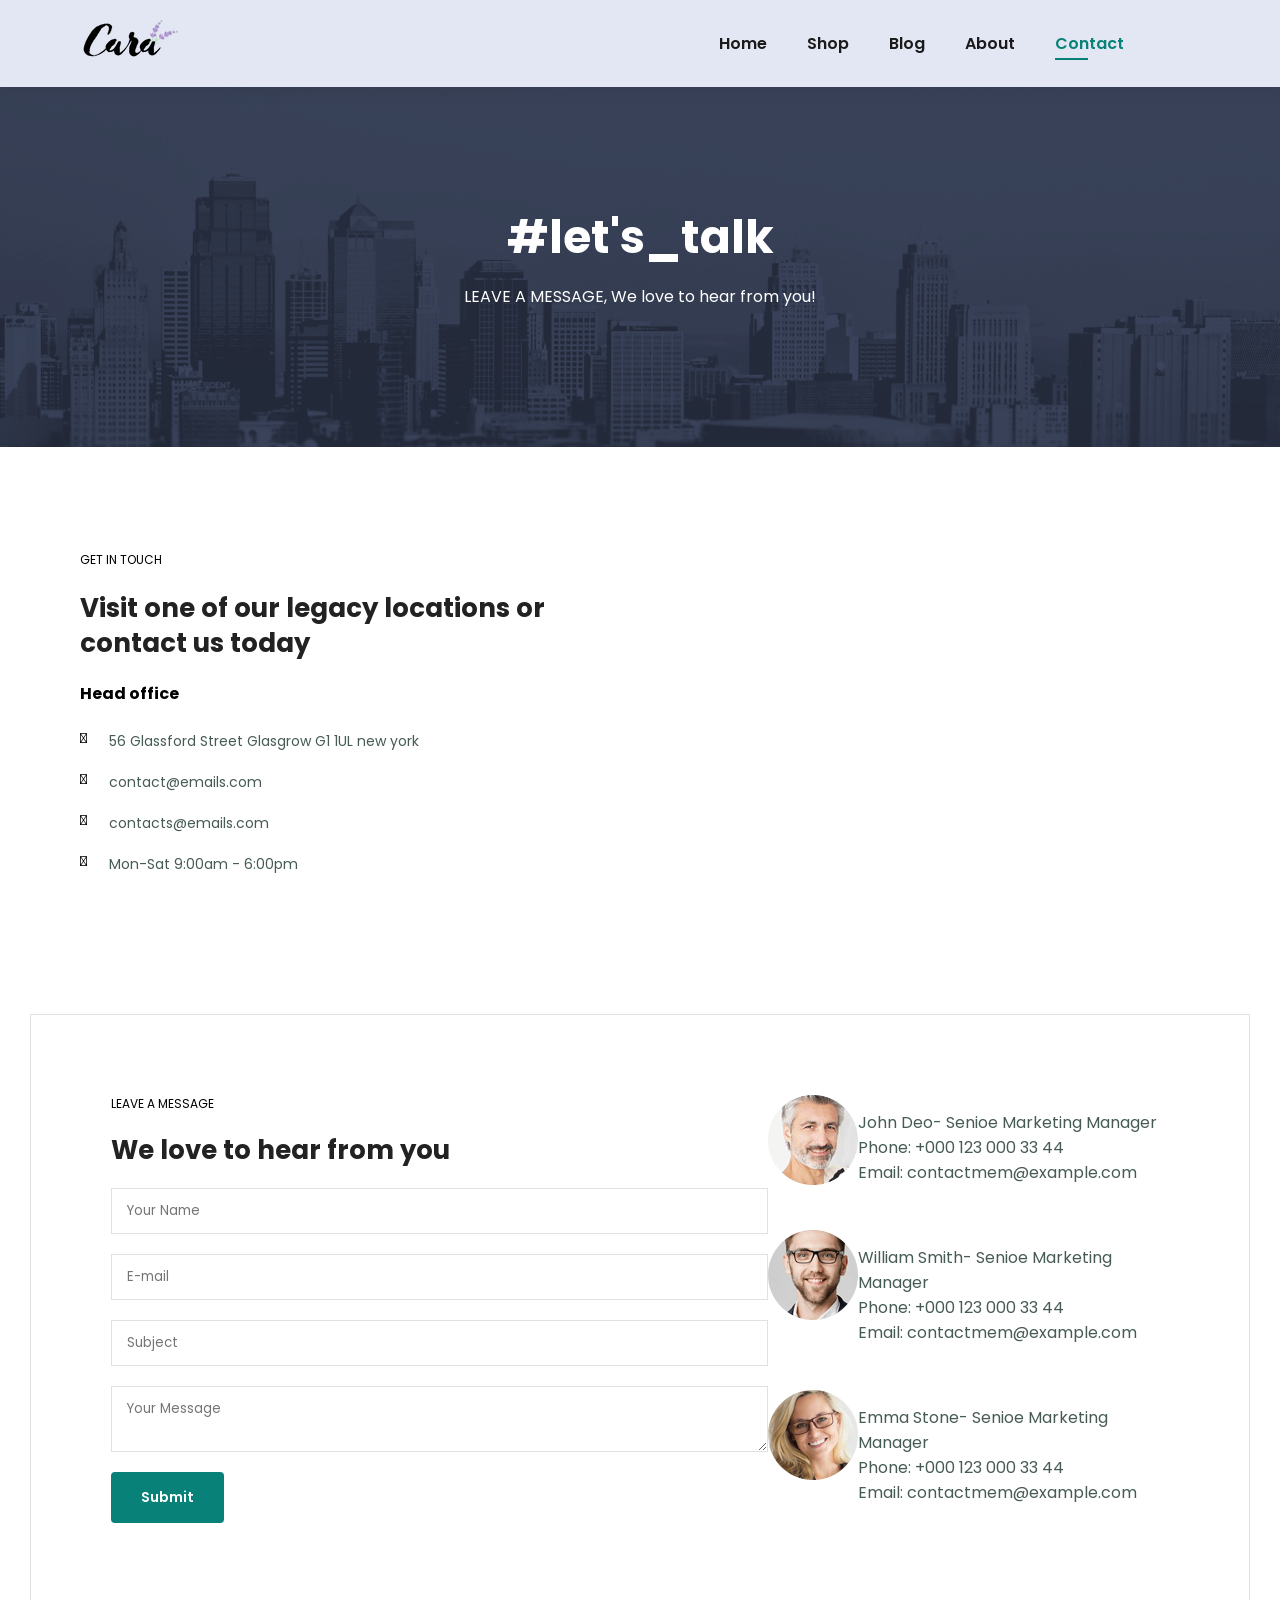
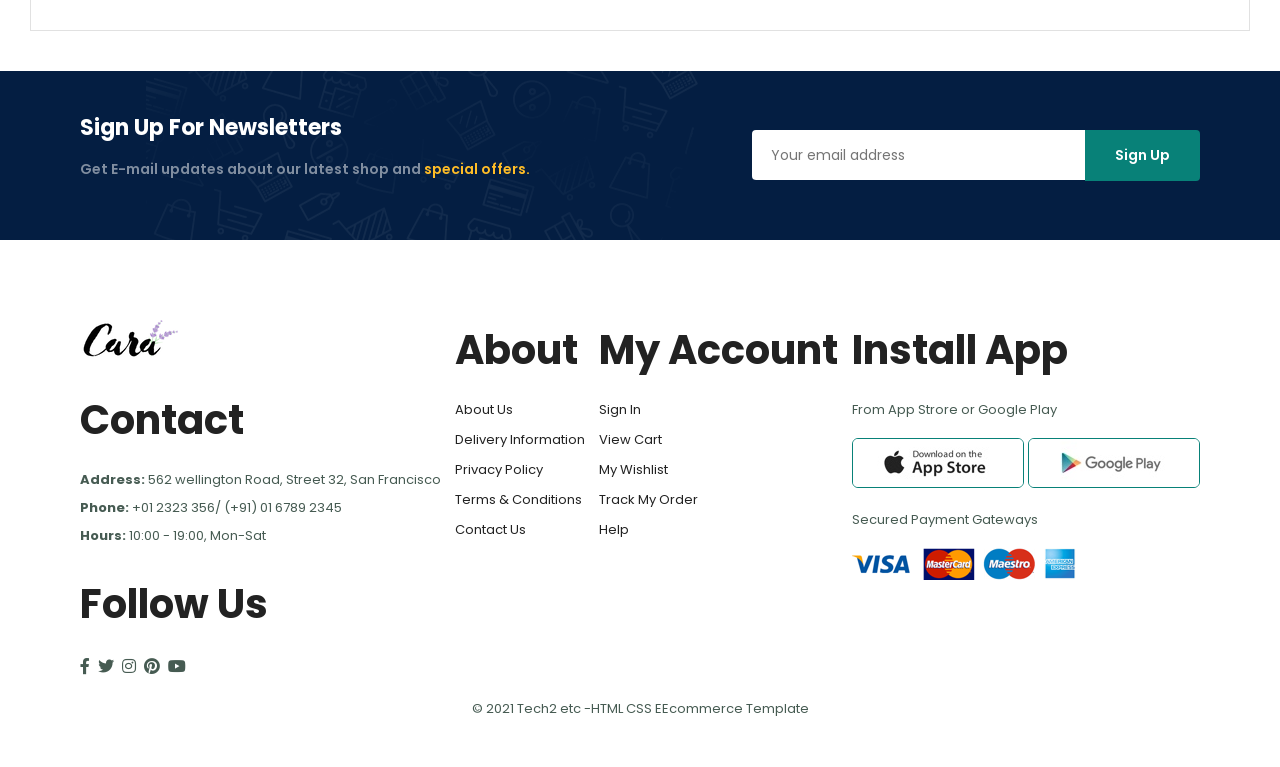
<file: Contact.html>
<!DOCTYPE html>
<html lang="en">
  <head>
    <meta charset="UTF-8" />
    <meta name="viewport" content="width=device-width, initial-scale=1.0" />
    <title>E-Commerce</title>
    <link
      rel="stylesheet"
      href="https://pro.fontawesome.com/releases/v5.10.0/css/all.css"
    />
    <link rel="stylesheet" href="./style.css" />
  </head>
  <body>
    <section id="header">
      <a href="#"><img src="img/logo.png" class="logo" alt="" /></a>
      <div>
        <ul id="navbar">
          <li><a href="index.html">Home</a></li>
          <li><a href="shop.html" >Shop</a></li>
          <li><a href="blog.html" >Blog</a></li>
          <li><a href="about.html" >About</a></li>
          <li><a href="contact.html" class="active">Contact</a></li>
          <li id="lg-bag">
            <a href="cart.html"><i class="far fa-shopping-bag"></i></a>
          </li>
          <a href="#" id="close"><i class="far fa-times"></i></a>
        </ul>
      </div>
      <div id="mobile">
        <a href="cart.html"><i class="far fa-shopping-bag"></i></a>
        <i id="bar" class="fas fa-outdent"></i>
      </div>
    </section>

    <section id="page-header" class="about-header">
      <h2>#let's_talk</h2>
      <p>LEAVE A MESSAGE, We love to hear from you!</p>
    </section>

    <section id="contact-details" class="section-p1">
        <div class="details">
            <span>GET IN TOUCH</span>
            <h2>Visit one of our legacy locations or contact us today</h2>
            <h3>Head office</h3>
            <div>
            <li>
                <i class="fal fa-map"></i>
                <p>56 Glassford Street Glasgrow G1 1UL new york</p>
            </li>
            <li>
                <i class="fal fa-envelope"></i>
                <p>contact@emails.com</p>
            </li>
            <li>
                <i class="fal fa-phone-alt"></i>
                <p>contacts@emails.com</p>
            </li>
            <li>
                <i class="fal fa-clock"></i>
                <p>Mon-Sat 9:00am - 6:00pm</p>
            </li>
        </div>
        </div>
        
        <div class="map">
             <iframe src="https://www.google.com/maps/embed?pb=!1m18!1m12!1m3
             !1d2469.687216448234!2d-1.2570928235060048!3d51.75704287187112!2
             m3!1f0!2f0!3f0!3m2!1i1024!2i768!4f13.1!3m3!1m2!1s0x4876c6a9ef8c4
             85b%3A0xd2ff1883a001afed!2sUniversity%20of%20Oxford!5e0!3m2!1sen
             !2sin!4v1767408916290!5m2!1sen!2sin" width="600" height="450"
              style="border:0;" allowfullscreen="" loading="lazy" 
              referrerpolicy="no-referrer-when-downgrade"></iframe>
        </div>
    </section>

    <section id="form-details">
        <form action="">
            <span>LEAVE A MESSAGE</span>
            <h2>We love to hear from you</h2>
            <input type="text" placeholder="Your Name">
            <input type="text" placeholder="E-mail">
            <input type="text" placeholder="Subject">
            <textarea name="" id="" cols="30" role="10" placeholder="Your Message"></textarea>
            <button class="normal">Submit</button>
        </form>
        <div class="people">
            <div>
                <img src="img/people/1.png" alt="">
                <p><span>John Deo</span>- Senioe Marketing Manager<br>Phone: +000 123 000 33 44 <br>Email: contactmem@example.com</p>
            </div>
            <div>
                <img src="img/people/2.png" alt="">
                <p><span>William Smith</span>- Senioe Marketing Manager<br>Phone: +000 123 000 33 44 <br>Email: contactmem@example.com</p>
            </div>
            <div>
                <img src="img/people/3.png" alt="">
                <p><span>Emma Stone</span>- Senioe Marketing Manager<br>Phone: +000 123 000 33 44 <br>Email: contactmem@example.com</p>
            </div>
        </div>
    </section>

    <section id="newsletter" class="section-p1 section-m1">
        <div class="newstext">
            <h4>Sign Up For Newsletters</h4>
            <p>Get E-mail updates about our latest shop and <span>special offers.</span>
            </p>
        </div>
        <div class="form">
            <input type="text" placeholder="Your email address">
            <button class="normal">Sign Up</button>
        </div>
    </section>

    <footer class="section-p1">
      <div class="col">
        <img class="logo" src="img/logo.png" alt="" />
        <h4>Contact</h4>
        <p>
          <strong>Address: </strong>562 wellington Road, Street 32, San
          Francisco
        </p>
        <p><strong>Phone: </strong>+01 2323 356/ (+91) 01 6789 2345</p>
        <p><strong>Hours: </strong>10:00 - 19:00, Mon-Sat</p>
        <div class="follow">
          <h4>Follow Us</h4>
          <div class="icon">
            <i class="fab fa-facebook-f"></i>
            <i class="fab fa-twitter"></i>
            <i class="fab fa-instagram"></i>
            <i class="fab fa-pinterest"></i>
            <i class="fab fa-youtube"></i>
          </div>
        </div>
      </div>

      <div class="col">
        <h4>About</h4>
        <a href="#">About Us</a>
        <a href="#">Delivery Information</a>
        <a href="#">Privacy Policy</a>
        <a href="#">Terms & Conditions</a>
        <a href="#">Contact Us</a>
      </div>

      <div class="col">
        <h4>My Account</h4>
        <a href="#">Sign In</a>
        <a href="#">View Cart</a>
        <a href="#">My Wishlist</a>
        <a href="#">Track My Order</a>
        <a href="#">Help</a>
      </div>

      <div class="col install">
        <h4>Install App</h4>
        <p>From App Strore or Google Play</p>
        <div class="row">
          <img src="img/pay/app.jpg" alt="" />
          <img src="img/pay/play.jpg" alt="" />
        </div>
        <p>Secured Payment Gateways</p>
        <img src="img/pay/pay.png" alt="" />
      </div>

      <div class="copyright">
        <p>© 2021 Tech2 etc -HTML CSS EEcommerce Template</p>
      </div>
    </footer>

    <script src="./script.js"></script>
  </body>
</html>
</file>
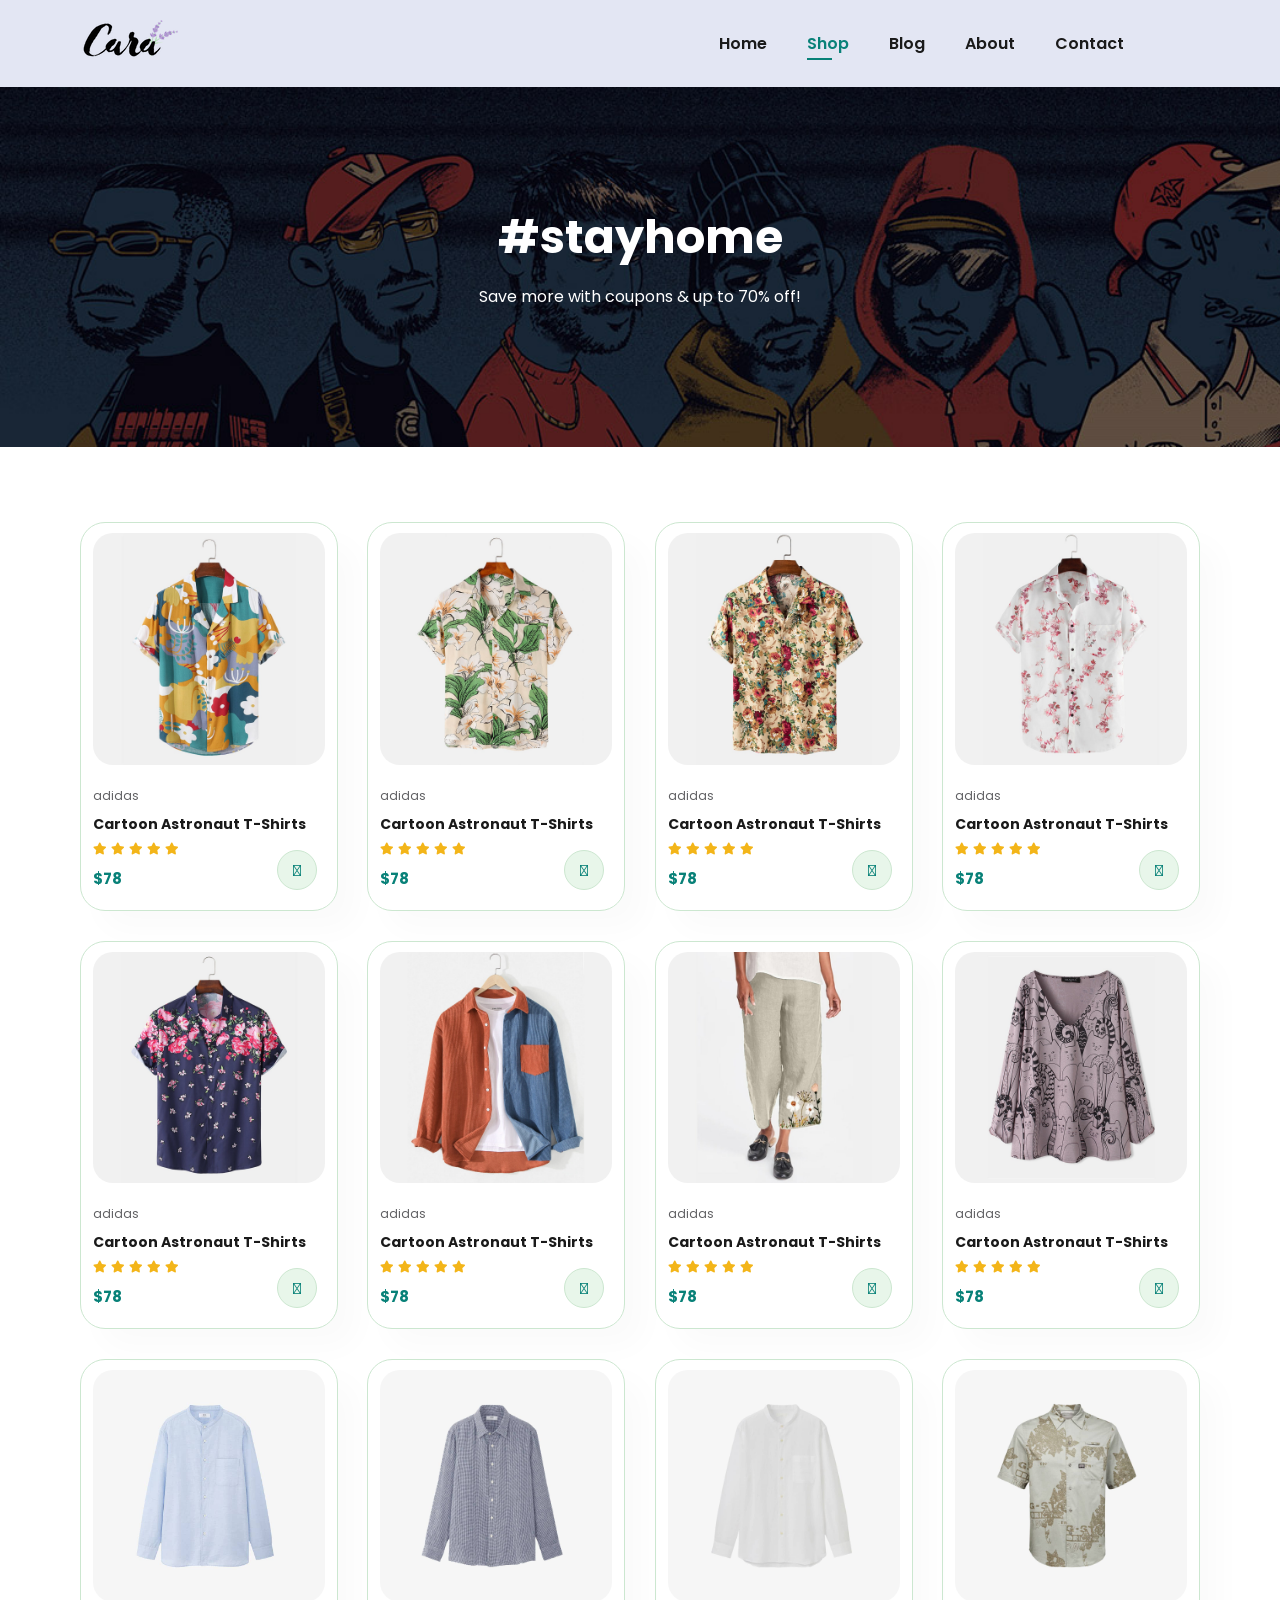
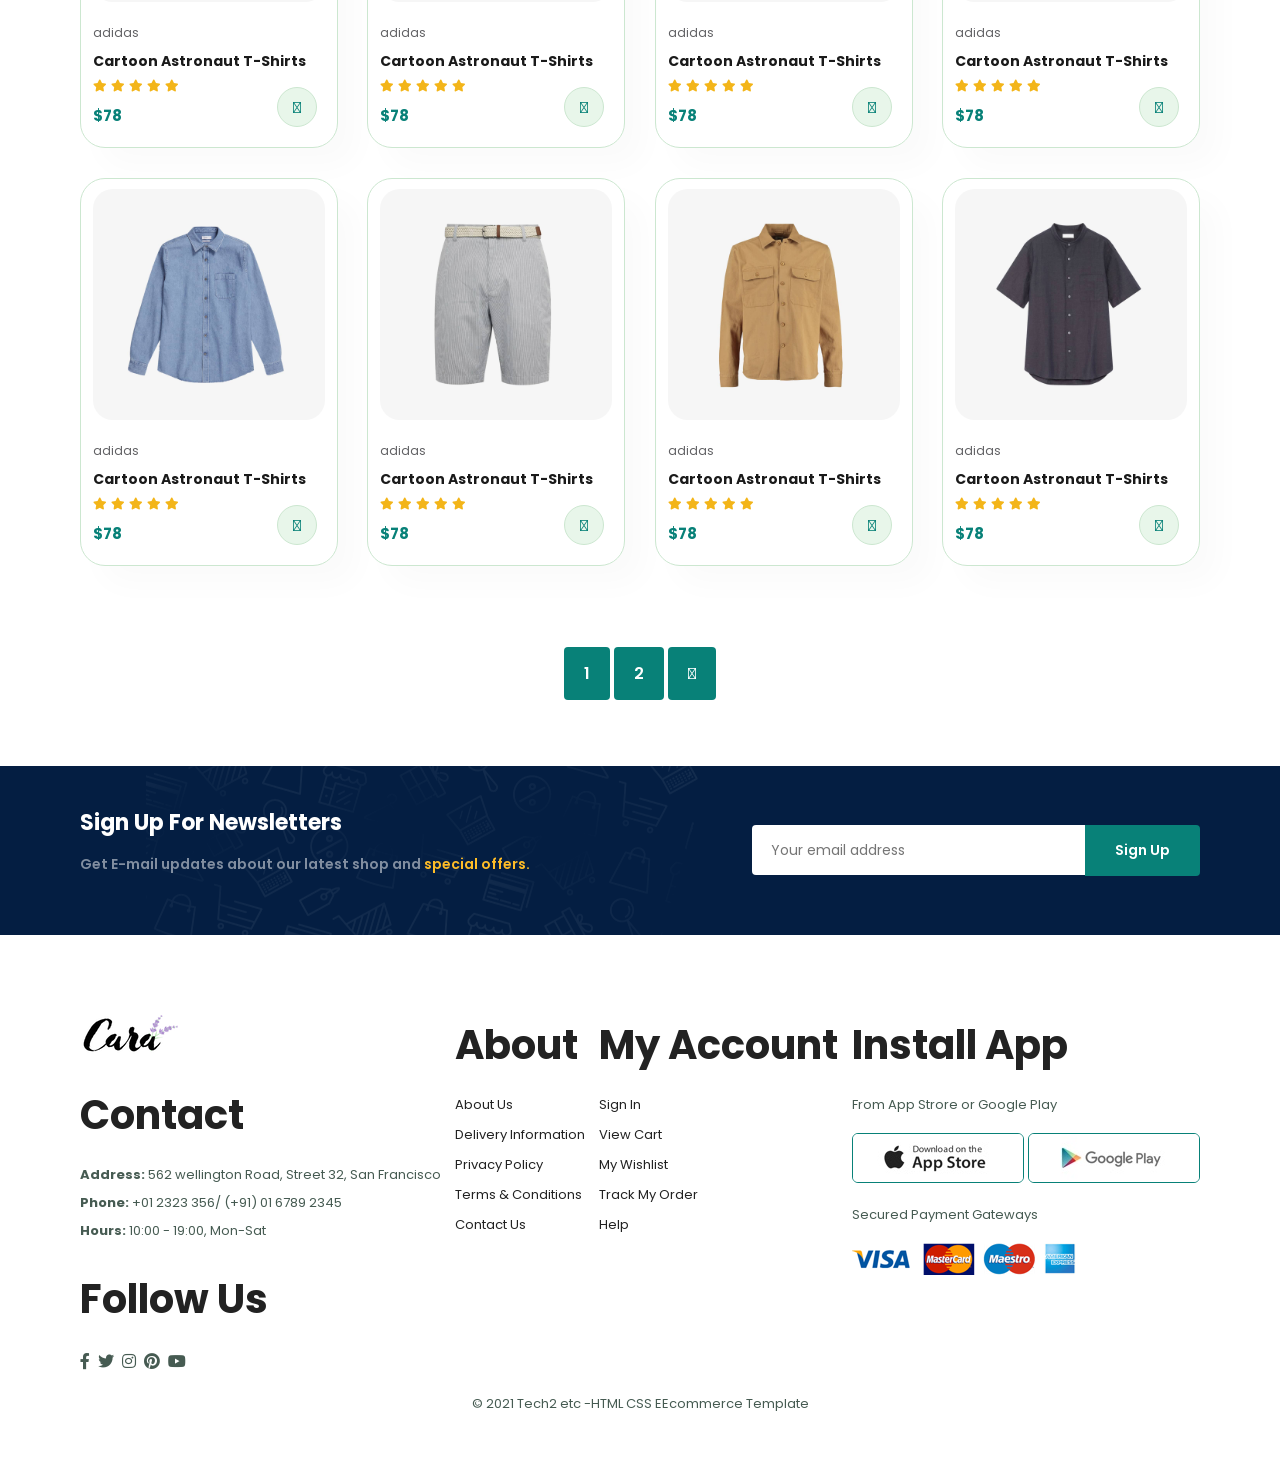
<file: shop.html>
<!DOCTYPE html>
<html lang="en">
  <head>
    <meta charset="UTF-8" />
    <meta name="viewport" content="width=device-width, initial-scale=1.0" />
    <title>E-Commerce</title>
    <link
      rel="stylesheet"
      href="https://pro.fontawesome.com/releases/v5.10.0/css/all.css"
    />
    <link rel="stylesheet" href="./style.css" />
  </head>
  <body>
    <section id="header">
      <a href="#"><img src="img/logo.png" class="logo" alt="" /></a>
      <div>
        <ul id="navbar">
          <li><a href="index.html">Home</a></li>
          <li><a href="shop.html" class="active">Shop</a></li>
          <li><a href="blog.html">Blog</a></li>
          <li><a href="about.html">About</a></li>
          <li><a href="contact.html">Contact</a></li>
          <li id="lg-bag">
            <a href="cart.html"><i class="far fa-shopping-bag"></i></a>
          </li>
          <a href="#" id="close"><i class="far fa-times"></i></a>
        </ul>
      </div>
      <div id="mobile">
        <a href="cart.html"><i class="far fa-shopping-bag"></i></a>
        <i id="bar" class="fas fa-outdent"></i>
      </div>
    </section>

    <section id="page-header">
      <h2>#stayhome</h2>
      <p>Save more with coupons & up to 70% off!</p>
    </section>

    <section id="product1" class="section-p1">
      <div class="pro-container">
        <div class="pro" onclick="window.location.href='sproduct.html';">
          <img src="img/products/f1.jpg" alt="" />
          <div class="des">
            <span>adidas</span>
            <h5>Cartoon Astronaut T-Shirts</h5>
            <div class="star">
              <i class="fas fa-star"></i>
              <i class="fas fa-star"></i>
              <i class="fas fa-star"></i>
              <i class="fas fa-star"></i>
              <i class="fas fa-star"></i>
            </div>
            <h4>$78</h4>
          </div>
          <a href="#"><i class="fal fa-shopping-cart cart"></i></a>
        </div>
        <div class="pro">
          <img src="img/products/f2.jpg" alt="" />
          <div class="des">
            <span>adidas</span>
            <h5>Cartoon Astronaut T-Shirts</h5>
            <div class="star">
              <i class="fas fa-star"></i>
              <i class="fas fa-star"></i>
              <i class="fas fa-star"></i>
              <i class="fas fa-star"></i>
              <i class="fas fa-star"></i>
            </div>
            <h4>$78</h4>
          </div>
          <a href="#"><i class="fal fa-shopping-cart cart"></i></a>
        </div>
        <div class="pro">
          <img src="img/products/f3.jpg" alt="" />
          <div class="des">
            <span>adidas</span>
            <h5>Cartoon Astronaut T-Shirts</h5>
            <div class="star">
              <i class="fas fa-star"></i>
              <i class="fas fa-star"></i>
              <i class="fas fa-star"></i>
              <i class="fas fa-star"></i>
              <i class="fas fa-star"></i>
            </div>
            <h4>$78</h4>
          </div>
          <a href="#"><i class="fal fa-shopping-cart cart"></i></a>
        </div>
        <div class="pro">
          <img src="img/products/f4.jpg" alt="" />
          <div class="des">
            <span>adidas</span>
            <h5>Cartoon Astronaut T-Shirts</h5>
            <div class="star">
              <i class="fas fa-star"></i>
              <i class="fas fa-star"></i>
              <i class="fas fa-star"></i>
              <i class="fas fa-star"></i>
              <i class="fas fa-star"></i>
            </div>
            <h4>$78</h4>
          </div>
          <a href="#"><i class="fal fa-shopping-cart cart"></i></a>
        </div>
        <div class="pro">
          <img src="img/products/f5.jpg" alt="" />
          <div class="des">
            <span>adidas</span>
            <h5>Cartoon Astronaut T-Shirts</h5>
            <div class="star">
              <i class="fas fa-star"></i>
              <i class="fas fa-star"></i>
              <i class="fas fa-star"></i>
              <i class="fas fa-star"></i>
              <i class="fas fa-star"></i>
            </div>
            <h4>$78</h4>
          </div>
          <a href="#"><i class="fal fa-shopping-cart cart"></i></a>
        </div>
        <div class="pro">
          <img src="img/products/f6.jpg" alt="" />
          <div class="des">
            <span>adidas</span>
            <h5>Cartoon Astronaut T-Shirts</h5>
            <div class="star">
              <i class="fas fa-star"></i>
              <i class="fas fa-star"></i>
              <i class="fas fa-star"></i>
              <i class="fas fa-star"></i>
              <i class="fas fa-star"></i>
            </div>
            <h4>$78</h4>
          </div>
          <a href="#"><i class="fal fa-shopping-cart cart"></i></a>
        </div>
        <div class="pro">
          <img src="img/products/f7.jpg" alt="" />
          <div class="des">
            <span>adidas</span>
            <h5>Cartoon Astronaut T-Shirts</h5>
            <div class="star">
              <i class="fas fa-star"></i>
              <i class="fas fa-star"></i>
              <i class="fas fa-star"></i>
              <i class="fas fa-star"></i>
              <i class="fas fa-star"></i>
            </div>
            <h4>$78</h4>
          </div>
          <a href="#"><i class="fal fa-shopping-cart cart"></i></a>
        </div>
        <div class="pro">
          <img src="img/products/f8.jpg" alt="" />
          <div class="des">
            <span>adidas</span>
            <h5>Cartoon Astronaut T-Shirts</h5>
            <div class="star">
              <i class="fas fa-star"></i>
              <i class="fas fa-star"></i>
              <i class="fas fa-star"></i>
              <i class="fas fa-star"></i>
              <i class="fas fa-star"></i>
            </div>
            <h4>$78</h4>
          </div>
          <a href="#"><i class="fal fa-shopping-cart cart"></i></a>
        </div>

        <div class="pro">
          <img src="img/products/n1.jpg" alt="" />
          <div class="des">
            <span>adidas</span>
            <h5>Cartoon Astronaut T-Shirts</h5>
            <div class="star">
              <i class="fas fa-star"></i>
              <i class="fas fa-star"></i>
              <i class="fas fa-star"></i>
              <i class="fas fa-star"></i>
              <i class="fas fa-star"></i>
            </div>
            <h4>$78</h4>
          </div>
          <a href="#"><i class="fal fa-shopping-cart cart"></i></a>
        </div>
        <div class="pro">
          <img src="img/products/n2.jpg" alt="" />
          <div class="des">
            <span>adidas</span>
            <h5>Cartoon Astronaut T-Shirts</h5>
            <div class="star">
              <i class="fas fa-star"></i>
              <i class="fas fa-star"></i>
              <i class="fas fa-star"></i>
              <i class="fas fa-star"></i>
              <i class="fas fa-star"></i>
            </div>
            <h4>$78</h4>
          </div>
          <a href="#"><i class="fal fa-shopping-cart cart"></i></a>
        </div>
        <div class="pro">
          <img src="img/products/n3.jpg" alt="" />
          <div class="des">
            <span>adidas</span>
            <h5>Cartoon Astronaut T-Shirts</h5>
            <div class="star">
              <i class="fas fa-star"></i>
              <i class="fas fa-star"></i>
              <i class="fas fa-star"></i>
              <i class="fas fa-star"></i>
              <i class="fas fa-star"></i>
            </div>
            <h4>$78</h4>
          </div>
          <a href="#"><i class="fal fa-shopping-cart cart"></i></a>
        </div>
        <div class="pro">
          <img src="img/products/n4.jpg" alt="" />
          <div class="des">
            <span>adidas</span>
            <h5>Cartoon Astronaut T-Shirts</h5>
            <div class="star">
              <i class="fas fa-star"></i>
              <i class="fas fa-star"></i>
              <i class="fas fa-star"></i>
              <i class="fas fa-star"></i>
              <i class="fas fa-star"></i>
            </div>
            <h4>$78</h4>
          </div>
          <a href="#"><i class="fal fa-shopping-cart cart"></i></a>
        </div>
        <div class="pro">
          <img src="img/products/n5.jpg" alt="" />
          <div class="des">
            <span>adidas</span>
            <h5>Cartoon Astronaut T-Shirts</h5>
            <div class="star">
              <i class="fas fa-star"></i>
              <i class="fas fa-star"></i>
              <i class="fas fa-star"></i>
              <i class="fas fa-star"></i>
              <i class="fas fa-star"></i>
            </div>
            <h4>$78</h4>
          </div>
          <a href="#"><i class="fal fa-shopping-cart cart"></i></a>
        </div>
        <div class="pro">
          <img src="img/products/n6.jpg" alt="" />
          <div class="des">
            <span>adidas</span>
            <h5>Cartoon Astronaut T-Shirts</h5>
            <div class="star">
              <i class="fas fa-star"></i>
              <i class="fas fa-star"></i>
              <i class="fas fa-star"></i>
              <i class="fas fa-star"></i>
              <i class="fas fa-star"></i>
            </div>
            <h4>$78</h4>
          </div>
          <a href="#"><i class="fal fa-shopping-cart cart"></i></a>
        </div>
        <div class="pro">
          <img src="img/products/n7.jpg" alt="" />
          <div class="des">
            <span>adidas</span>
            <h5>Cartoon Astronaut T-Shirts</h5>
            <div class="star">
              <i class="fas fa-star"></i>
              <i class="fas fa-star"></i>
              <i class="fas fa-star"></i>
              <i class="fas fa-star"></i>
              <i class="fas fa-star"></i>
            </div>
            <h4>$78</h4>
          </div>
          <a href="#"><i class="fal fa-shopping-cart cart"></i></a>
        </div>
        <div class="pro">
          <img src="img/products/n8.jpg" alt="" />
          <div class="des">
            <span>adidas</span>
            <h5>Cartoon Astronaut T-Shirts</h5>
            <div class="star">
              <i class="fas fa-star"></i>
              <i class="fas fa-star"></i>
              <i class="fas fa-star"></i>
              <i class="fas fa-star"></i>
              <i class="fas fa-star"></i>
            </div>
            <h4>$78</h4>
          </div>
          <a href="#"><i class="fal fa-shopping-cart cart"></i></a>
        </div>
      </div>
    </section>

    <section id="pagination" class="section-p1">
        <a href="#">1</a>
        <a href="#">2</a>
        <a href="#"><i class="fal fa-long-arrow-alt-right"></i></a>

    </section>

    <section id="newsletter" class="section-p1 section-m1">
      <div class="newstext">
        <h4>Sign Up For Newsletters</h4>
        <p>
          Get E-mail updates about our latest shop and
          <span>special offers.</span>
        </p>
      </div>
      <div class="form">
        <input type="text" placeholder="Your email address" />
        <button class="normal">Sign Up</button>
      </div>
    </section>

    <footer class="section-p1">
      <div class="col">
        <img class="logo" src="img/logo.png" alt="" />
        <h4>Contact</h4>
        <p>
          <strong>Address: </strong>562 wellington Road, Street 32, San
          Francisco
        </p>
        <p><strong>Phone: </strong>+01 2323 356/ (+91) 01 6789 2345</p>
        <p><strong>Hours: </strong>10:00 - 19:00, Mon-Sat</p>
        <div class="follow">
          <h4>Follow Us</h4>
          <div class="icon">
            <i class="fab fa-facebook-f"></i>
            <i class="fab fa-twitter"></i>
            <i class="fab fa-instagram"></i>
            <i class="fab fa-pinterest"></i>
            <i class="fab fa-youtube"></i>
          </div>
        </div>
      </div>

      <div class="col">
        <h4>About</h4>
        <a href="#">About Us</a>
        <a href="#">Delivery Information</a>
        <a href="#">Privacy Policy</a>
        <a href="#">Terms & Conditions</a>
        <a href="#">Contact Us</a>
      </div>

      <div class="col">
        <h4>My Account</h4>
        <a href="#">Sign In</a>
        <a href="#">View Cart</a>
        <a href="#">My Wishlist</a>
        <a href="#">Track My Order</a>
        <a href="#">Help</a>
      </div>

      <div class="col install">
        <h4>Install App</h4>
        <p>From App Strore or Google Play</p>
        <div class="row">
          <img src="img/pay/app.jpg" alt="" />
          <img src="img/pay/play.jpg" alt="" />
        </div>
        <p>Secured Payment Gateways</p>
        <img src="img/pay/pay.png" alt="" />
      </div>

      <div class="copyright">
        <p>© 2021 Tech2 etc -HTML CSS EEcommerce Template</p>
      </div>
    </footer>

    <script src="./script.js"></script>
  </body>
</html>
</file>
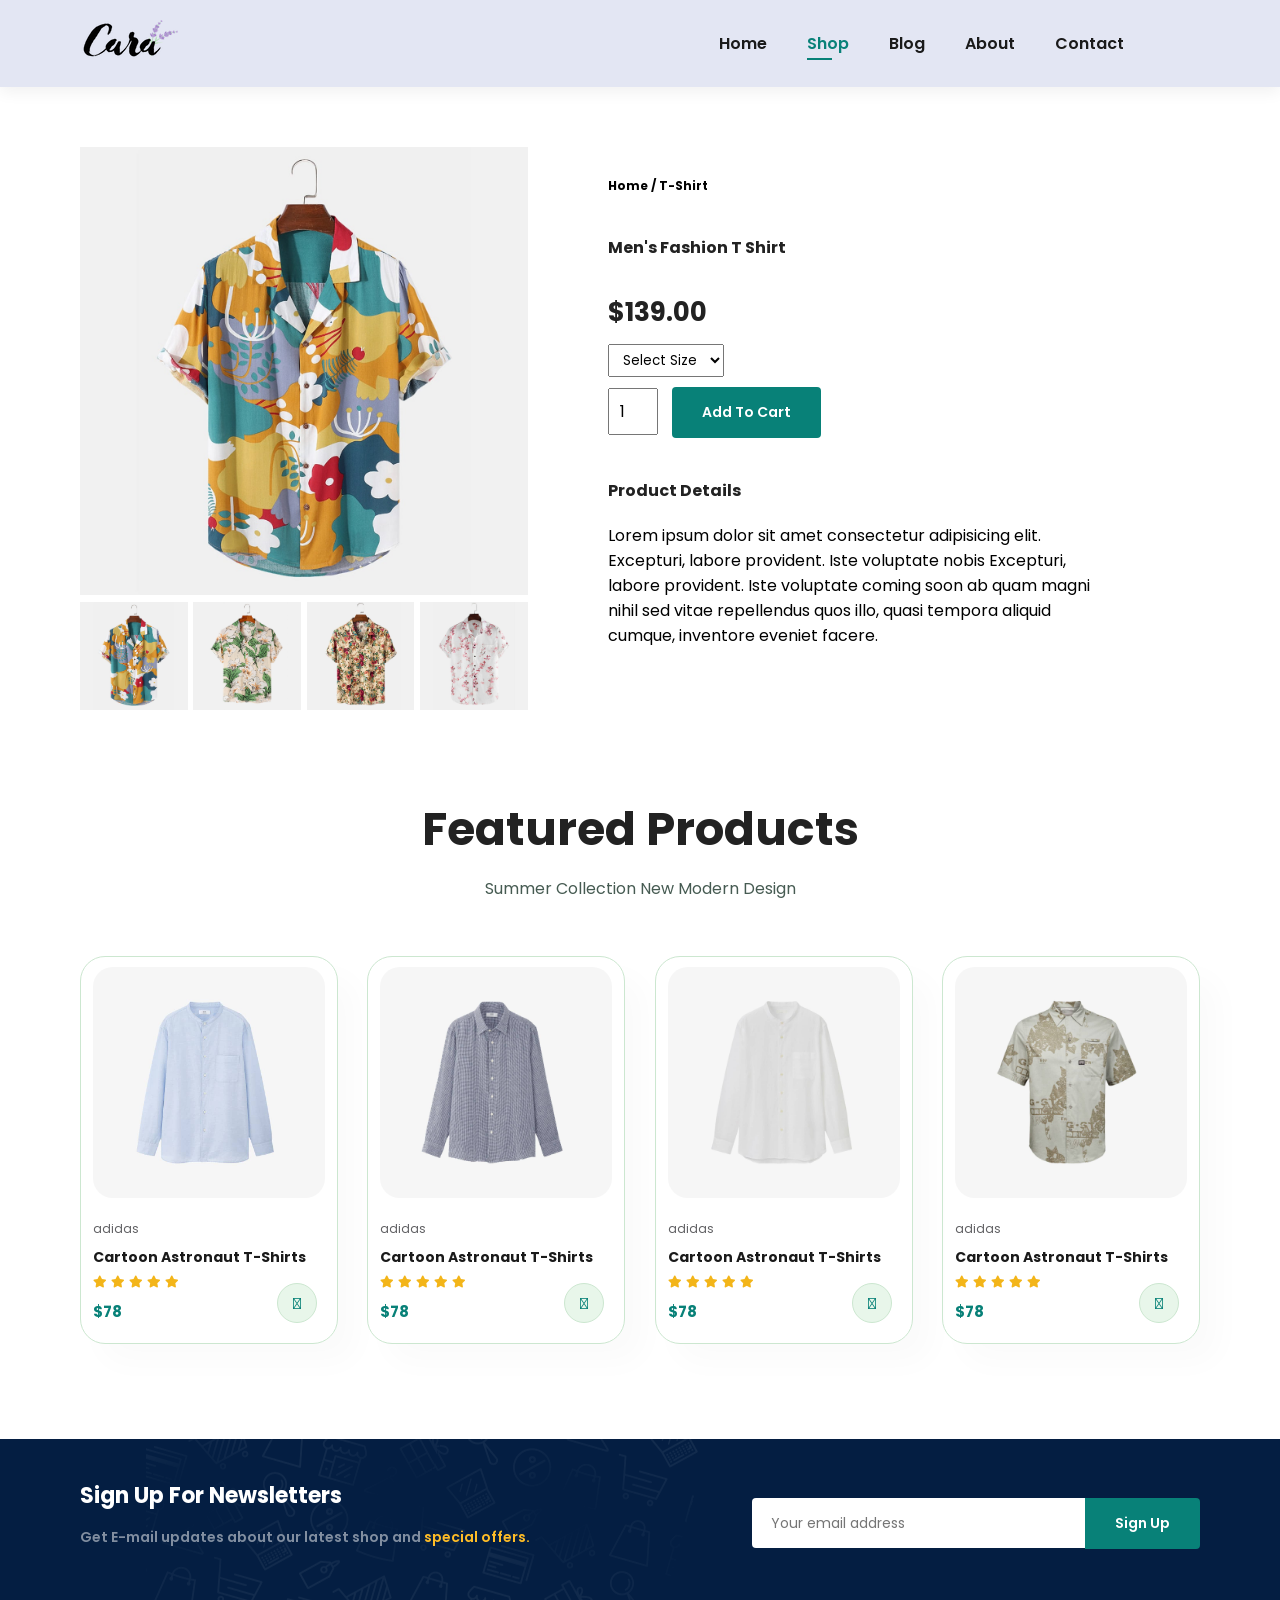
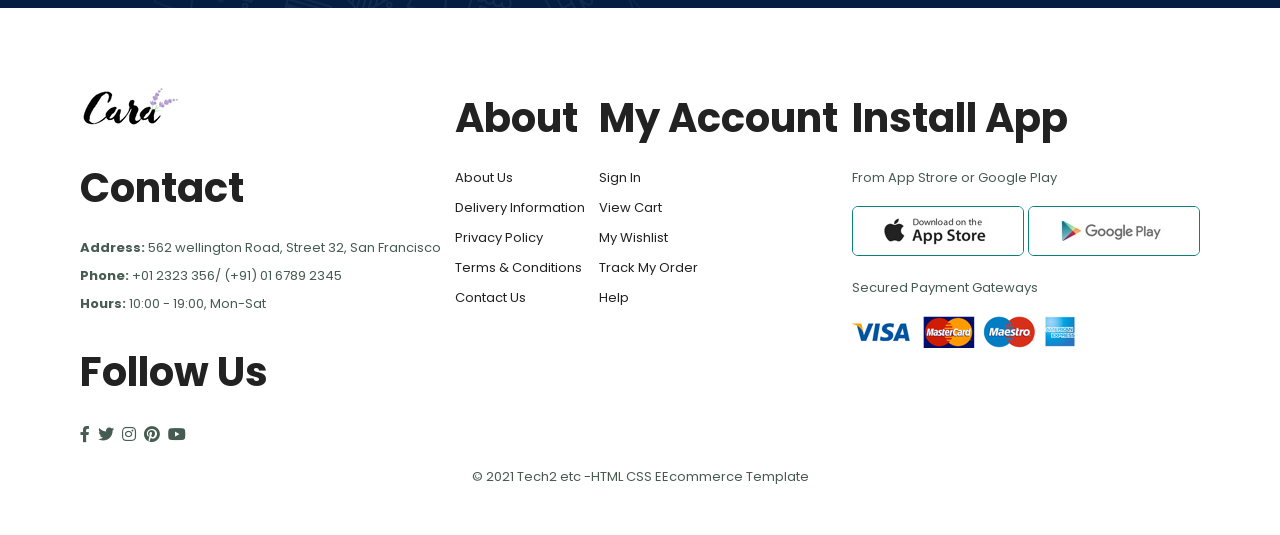
<file: sproduct.html>
<!DOCTYPE html>
<html lang="en">
  <head>
    <meta charset="UTF-8" />
    <meta name="viewport" content="width=device-width, initial-scale=1.0" />
    <title>E-Commerce</title>
    <link
      rel="stylesheet"
      href="https://pro.fontawesome.com/releases/v5.10.0/css/all.css"
    />
    <link rel="stylesheet" href="./style.css" />
  </head>
  <body>
    <section id="header">
      <a href="#"><img src="img/logo.png" class="logo" alt="" /></a>
      <div>
        <ul id="navbar">
          <li><a href="index.html">Home</a></li>
          <li><a href="shop.html" class="active">Shop</a></li>
          <li><a href="blog.html">Blog</a></li>
          <li><a href="about.html">About</a></li>
          <li><a href="contact.html">Contact</a></li>
          <li id="lg-bag">
            <a href="cart.html"><i class="far fa-shopping-bag"></i></a>
          </li>
          <a href="#" id="close"><i class="far fa-times"></i></a>
        </ul>
      </div>
      <div id="mobile">
        <a href="cart.html"><i class="far fa-shopping-bag"></i></a>
        <i id="bar" class="fas fa-outdent"></i>
      </div>
    </section>

    <section id="pro-details" class="section-p1">
        <div class="single-pro-image">
            <img src="img/products/f1.jpg" alt="" width="100%" id="MainImg">

            <div class="small-img-group">
                <div class="small-img-col">
                    <img src="img/products/f1.jpg" alt="" width="100%" class="small-img">
                </div>
                <div class="small-img-col">
                    <img src="img/products/f2.jpg" alt="" width="100%" class="small-img">
                </div>
                <div class="small-img-col">
                    <img src="img/products/f3.jpg" alt="" width="100%" class="small-img">
                </div>
                <div class="small-img-col">
                    <img src="img/products/f4.jpg" alt="" width="100%" class="small-img">
                </div>
            </div>
        </div>

        <div class="single-pro-details">
            <h6>Home / T-Shirt</h6>
            <h4>Men's Fashion T Shirt</h4>
            <h2>$139.00</h2>
            <select>
                <option>Select Size</option>
                <option>XL</option>
                <option>XXL</option>
                <option>small</option>
                <option>Large</option>
            </select>
            <input type="number" value="1">
            <button class="normal">Add To Cart</button>
            <h4>Product Details</h4>
            <span>Lorem ipsum dolor sit amet consectetur adipisicing 
                elit. Excepturi, labore provident. Iste voluptate nobis
                Excepturi, labore provident. Iste voluptate coming soon
                 ab quam magni nihil sed vitae repellendus quos illo, quasi
                  tempora aliquid cumque, inventore eveniet facere.</span>
        </div>
    </section>

    <section id="product1" class="section-p1">
        <h2>Featured Products</h2>
        <p>Summer Collection New Modern Design</p>
        <div class="pro-container">
            <div class="pro">
                <img src="img/products/n1.jpg" alt="">
                <div class="des">
                    <span>adidas</span>
                    <h5>Cartoon Astronaut T-Shirts</h5>
                    <div class="star">
                        <i class="fas fa-star"></i>
                        <i class="fas fa-star"></i>
                        <i class="fas fa-star"></i>
                        <i class="fas fa-star"></i>
                        <i class="fas fa-star"></i>
                    </div>
                    <h4>$78</h4>
                </div>
                <a href="#"><i class="fal fa-shopping-cart cart"></i></a>
            </div>
            <div class="pro">
                <img src="img/products/n2.jpg" alt="">
                <div class="des">
                    <span>adidas</span>
                    <h5>Cartoon Astronaut T-Shirts</h5>
                    <div class="star">
                        <i class="fas fa-star"></i>
                        <i class="fas fa-star"></i>
                        <i class="fas fa-star"></i>
                        <i class="fas fa-star"></i>
                        <i class="fas fa-star"></i>
                    </div>
                    <h4>$78</h4>
                </div>
                <a href="#"><i class="fal fa-shopping-cart cart"></i></a>
            </div>
            <div class="pro">
                <img src="img/products/n3.jpg" alt="">
                <div class="des">
                    <span>adidas</span>
                    <h5>Cartoon Astronaut T-Shirts</h5>
                    <div class="star">
                        <i class="fas fa-star"></i>
                        <i class="fas fa-star"></i>
                        <i class="fas fa-star"></i>
                        <i class="fas fa-star"></i>
                        <i class="fas fa-star"></i>
                    </div>
                    <h4>$78</h4>
                </div>
                <a href="#"><i class="fal fa-shopping-cart cart"></i></a>
            </div>
            <div class="pro">
                <img src="img/products/n4.jpg" alt="">
                <div class="des">
                    <span>adidas</span>
                    <h5>Cartoon Astronaut T-Shirts</h5>
                    <div class="star">
                        <i class="fas fa-star"></i>
                        <i class="fas fa-star"></i>
                        <i class="fas fa-star"></i>
                        <i class="fas fa-star"></i>
                        <i class="fas fa-star"></i>
                    </div>
                    <h4>$78</h4>
                </div>
                <a href="#"><i class="fal fa-shopping-cart cart"></i></a>
            </div>
        </div>
    </section>

    <section id="newsletter" class="section-p1 section-m1">
      <div class="newstext">
        <h4>Sign Up For Newsletters</h4>
        <p>
          Get E-mail updates about our latest shop and
          <span>special offers.</span>
        </p>
      </div>
      <div class="form">
        <input type="text" placeholder="Your email address" />
        <button class="normal">Sign Up</button>
      </div>
    </section>

    <footer class="section-p1">
      <div class="col">
        <img class="logo" src="img/logo.png" alt="" />
        <h4>Contact</h4>
        <p>
          <strong>Address: </strong>562 wellington Road, Street 32, San
          Francisco
        </p>
        <p><strong>Phone: </strong>+01 2323 356/ (+91) 01 6789 2345</p>
        <p><strong>Hours: </strong>10:00 - 19:00, Mon-Sat</p>
        <div class="follow">
          <h4>Follow Us</h4>
          <div class="icon">
            <i class="fab fa-facebook-f"></i>
            <i class="fab fa-twitter"></i>
            <i class="fab fa-instagram"></i>
            <i class="fab fa-pinterest"></i>
            <i class="fab fa-youtube"></i>
          </div>
        </div>
      </div>

      <div class="col">
        <h4>About</h4>
        <a href="#">About Us</a>
        <a href="#">Delivery Information</a>
        <a href="#">Privacy Policy</a>
        <a href="#">Terms & Conditions</a>
        <a href="#">Contact Us</a>
      </div>

      <div class="col">
        <h4>My Account</h4>
        <a href="#">Sign In</a>
        <a href="#">View Cart</a>
        <a href="#">My Wishlist</a>
        <a href="#">Track My Order</a>
        <a href="#">Help</a>
      </div>

      <div class="col install">
        <h4>Install App</h4>
        <p>From App Strore or Google Play</p>
        <div class="row">
          <img src="img/pay/app.jpg" alt="" />
          <img src="img/pay/play.jpg" alt="" />
        </div>
        <p>Secured Payment Gateways</p>
        <img src="img/pay/pay.png" alt="" />
      </div>

      <div class="copyright">
        <p>© 2021 Tech2 etc -HTML CSS EEcommerce Template</p>
      </div>
    </footer>

    <script>
        var MainImg = document.getElementById("MainImg");
        var smallimg = document.getElementsByClassName("small-img");
        
        smallimg[0].onclick = function(){
            MainImg.src=smallimg[0].src;
        }
        smallimg[1].onclick = function(){
            MainImg.src=smallimg[1].src;
        }
        smallimg[2].onclick = function(){
            MainImg.src=smallimg[2].src;
        }
        smallimg[3].onclick = function(){
            MainImg.src=smallimg[3].src;
        }
    </script>

    <script src="./script.js"></script>
  </body>
</html>
</file>
<file: style.css>
@import url("https://fonts.googleapis.com/css2?family=League+Spartan:wght@100..900&family=Poppins&display=swap");

* {
  margin: 0;
  padding: 0;
  box-sizing: border-box;
  font-family: "League+Spartan", "poppins", sans-serif;
}

h1 {
  font-size: 50px;
  line-height: 64px;
  color: #222;
}

h2 {
  font-size: 46px;
  line-height: 64px;
  color: #222;
}

h4 {
  font-style: 20px;
  color: #222;
}

h6 {
  font-weight: 700;
  font-size: 12px;
}

p {
  font-size: 16px;
  color: #465b52;
  margin: 15px 0 20px 0;
}

.section-p1 {
  padding: 40px 80px;
}

.section-m1 {
  margin: 40px 0;
}

button.normal {
  font-size: 14px;
  font-weight: 600;
  padding: 15px 30px;
  color: #000;
  background-color: #fff;
  border-radius: 4px;
  cursor: pointer;
  border: none;
  outline: none;
  transition: 0.2s;
}

button.white {
  font-size: 13px;
  font-weight: 600;
  padding: 11px 18px;
  color: #fff;
  background-color: transparent;
  cursor: pointer;
  border: 1px solid #fff;
  outline: none;
  transition: 0.2s;
}

body {
  width: 100%;
}

#header {
  display: flex;
  align-items: center;
  justify-content: space-between;
  padding: 20px 80px;
  background: #e3e6f3;
  box-shadow: 0 5px 15px rgba(0, 0, 0, 0.06);
  z-index: 999;
  position: sticky;
  top: 0;
  left: 0;
}

#navbar {
  display: flex;
  align-items: center;
  justify-content: center;
}

#navbar li {
  list-style: none;
  padding: 0 20px;
  position: relative;
}

#navbar li a {
  text-decoration: none;
  font-size: 16px;
  font-weight: 600;
  color: #1a1a1a;
  transition: 0.3s ease;
}

#navbar li a:hover,
#navbar li a.active {
  color: #088178;
}

#navbar li a.active::after,
#navbar li a:hover::after {
  content: "";
  width: 30%;
  height: 2px;
  background: #088178;
  position: absolute;
  bottom: -4px;
  left: 20px;
}

#mobile {
  display: none;
  align-items: center;
}

#close {
  display: none;
}

#hero {
  background-image: url("img/hero4.png");
  height: 90vh;
  width: 100%;
  background-size: cover;
  background-position: top 25% right 0;
  padding: 0 80px;
  display: flex;
  flex-direction: column;
  align-items: flex-start;
  justify-content: center;
}

#hero h4 {
  padding-bottom: 15px;
}

#hero h1 {
  color: #088178;
}
#hero button {
  background-image: url("img/button.png");
  background-color: transparent;
  color: #088178;
  border: 0;
  padding: 14px 80px 14px 65px;
  background-repeat: no-repeat;
  cursor: pointer;
  font-weight: 700;
  font-size: 15px;
}

#feature .fe-box {
  width: 180px;
  text-align: center;
  padding: 25px 15px;
  box-shadow: 20px 20px 34px rgba(0, 0, 0, 0.03);
  border: 1px solid #cce7d0;
  border-radius: 4px;
  margin: 15px 0;
}

#feature .fe-box:hover {
  box-shadow: 10px 10px 54px rgba(70, 62, 221, 0.1);
}
#feature .fe-box img {
  width: 100%;
  margin-bottom: 10px;
}
#feature {
  display: flex;
  align-items: center;
  justify-content: space-between;
  flex-wrap: wrap;
}

#feature .fe-box h6 {
  display: inline-block;
  padding: 9px 8px 6px 8px;
  line-height: 1;
  border-radius: 4px;
  color: #088178;
  background-color: #fddde4;
}

#feature .fe-box:nth-child(2) h6 {
  background-color: #cdebbc;
}

#feature .fe-box:nth-child(3) h6 {
  background-color: #d1e8f2;
}

#feature .fe-box:nth-child(4) h6 {
  background-color: #cdd4f8;
}

#feature .fe-box:nth-child(5) h6 {
  background-color: #f6dbf6;
}

#feature .fe-box:nth-child(6) h6 {
  background-color: #fff2e5;
}

#product1 {
  text-align: center;
}

#product1 .pro-container {
  display: flex;
  justify-content: space-between;
  padding-top: 20px;
  flex-wrap: wrap;
}

#product1 .pro {
  width: 23%;
  min-width: 250px;
  padding: 10px 12px;
  border: 1px solid #cce7d0;
  border-radius: 25px;
  cursor: pointer;
  box-shadow: 20px 20px 30px rgba(0, 0, 0, 0.02);
  margin: 15px 0;
  transition: 0.2s ease;
  position: relative;
}

#product1 .pro:hover {
  box-shadow: 20px 20px 30px rgba(0, 0, 0, 0.06);
}

#product1 .pro img {
  width: 100%;
  border-radius: 20px;
}

#product1 .pro .des {
  text-align: start;
  padding: 10px 0;
}

#product1 .pro .des span {
  color: #606063;
  font-size: 12px;
}

#product1 .pro .des h5 {
  padding-top: 7px;
  color: #1a1a1a;
  font-size: 14px;
}

#product1 .pro .des i {
  font-size: 12px;
  color: rgb(243, 181, 25);
}

#product1 .pro .des h4 {
  padding-top: 7px;
  font-size: 15px;
  font-weight: 700;
  color: #088178;
}

#product1 .pro .cart {
  width: 40px;
  height: 40px;
  line-height: 40px;
  border-radius: 50px;
  background-color: #e8f6ea;
  font-weight: 500;
  color: #088178;
  border: 1px solid #cce7d0;
  position: absolute;
  bottom: 20px;
  right: 20px;
}

#banner {
  display: flex;
  flex-direction: column;
  justify-content: center;
  align-items: center;
  text-align: center;
  background-image: url("img/banner/b2.jpg");
  width: 100%;
  height: 40vh;
  background-size: cover;
  background-position: center;
}

#banner h4 {
  color: #fff;
  font-size: 16px;
}

#banner h2 {
  color: #fff;
  font-size: 30px;
  padding: 10px 0;
}

#banner h2 span {
  color: #ef3636;
}

#banner button:hover {
  background-color: #088178;
  color: #fff;
}

#sm-banner {
  display: flex;
  justify-content: space-between;
  flex-wrap: wrap;
}

#sm-banner .banner-box {
  display: flex;
  flex-direction: column;
  justify-content: center;
  align-items: flex-start;
  background-image: url("img/banner/b17.jpg");
  width: 580px;
  height: 50vh;
  background-size: cover;
  background-position: center;
  padding: 50px;
}

#sm-banner .banner-box2 {
  display: flex;
  flex-direction: column;
  justify-content: center;
  align-items: flex-start;
  background-image: url("img/banner/b10.jpg");
  width: 580px;
  height: 50vh;
  background-size: cover;
  background-position: center;
  padding: 50px;
}

#sm-banner h4 {
  color: #fff;
  font-size: 20px;
  font-weight: 300;
}

#sm-banner h2 {
  color: #fff;
  font-size: 28px;
  font-weight: 800;
}

#sm-banner span {
  color: #fff;
  font-size: 14px;
  font-weight: 500;
  padding-bottom: 15px;
}

#sm-banner .banner-box:hover button {
  background: #088178;
  border: 1px solid #088178;
}

#banner3 {
  display: flex;
  justify-content: space-between;
  flex-wrap: wrap;
  padding: 0 80px;
}

#banner3 .banner-box {
  display: flex;
  flex-direction: column;
  justify-content: center;
  align-items: flex-start;
  background-image: url("img/banner/b7.jpg");
  width: 30%;
  height: 30vh;
  background-size: cover;
  background-position: center;
  padding: 40px;
  margin-bottom: 20px;
}

#banner3 .banner-box2 {
  display: flex;
  flex-direction: column;
  justify-content: center;
  align-items: flex-start;
  background-image: url("img/banner/b4.jpg");
  width: 30%;
  height: 30vh;
  background-size: cover;
  background-position: center;
  padding: 20px;
  margin-bottom: 20px;
}

#banner3 .banner-box3 {
  display: flex;
  flex-direction: column;
  justify-content: center;
  align-items: flex-start;
  background-image: url("img/banner/b18.jpg");
  width: 30%;
  height: 30vh;
  background-size: cover;
  background-position: center;
  padding: 20px;
  margin-bottom: 20px;
}

#banner3 h2 {
  color: #fff;
  font-weight: 900;
  font-size: 22px;
}

#banner3 h3 {
  color: #ec544e;
  font-weight: 800;
  font-size: 15px;
}

#newsletter {
  display: flex;
  justify-content: space-between;
  flex-wrap: wrap;
  align-items: center;
  background-image: url("img/banner/b14.png");
  background-repeat: no-repeat;
  background-position: 20% 30%;
  background-color: #041e42;
}

#newsletter h4 {
  font-size: 22px;
  font-weight: 700;
  color: #fff;
}

#newsletter p {
  font-size: 14px;
  font-weight: 600;
  color: #818ea0;
}

#newsletter p span {
  color: #ffbd27;
}

#newsletter input {
  height: 3.125rem;
  padding: 0 1.25em;
  font-size: 14px;
  width: 100%;
  border: 1px solid transparent;
  border-radius: 4px;
  outline: none;
  border-top-right-radius: 0;
  border-bottom-right-radius: 0;
}

#newsletter button {
  background-color: #088178;
  color: #fff;
  white-space: nowrap;
  border-top-left-radius: 0;
  border-bottom-left-radius: 0;
}

#newsletter .form {
  display: flex;
  width: 40%;
}

footer {
  display: flex;
  flex-wrap: wrap;
  justify-content: space-between;
}

footer .col {
  display: flex;
  flex-direction: column;
  align-items: flex-start;
  margin-bottom: 20px;
}

footer .logo {
  margin-bottom: 30px;
}

footer h4 {
  font-size: 40px;
  padding-bottom: 20px;
}

footer p {
  font-size: 13px;
  margin: 0 0 8px 0;
}

footer a {
  font-size: 13px;
  text-decoration: none;
  color: #222;
  margin-bottom: 10px;
}

footer .follow {
  margin-top: 20px;
}

footer .follow i {
  color: #465b52;
  padding-right: 4px;
  cursor: pointer;
}

footer .install .row img {
  border: 1px solid #088178;
  border-radius: 6px;
}

footer .install img {
  margin: 10px 0 15px 0;
}

footer .follow i:hover,
footer a:hover {
  color: #088178;
}

footer .copyright {
  width: 100%;
  text-align: center;
}

/* Shop page */

#page-header {
  background-image: url("img/banner/b1.jpg");
  width: 100%;
  height: 40vh;
  background-size: cover;
  display: flex;
  justify-content: center;
  text-align: center;
  flex-direction: column;
  padding: 14px;
}

#page-header h2,
#page-header p {
  color: #fff;
}

#pagination {
  text-align: center;
}

#pagination a {
  text-decoration: none;
  background-color: #088178;
  padding: 15px 20px;
  color: #fff;
  border-radius: 4px;
  font-weight: 600;
}

#pagination a i {
  font-size: 16px;
  font-weight: 600;
}

/* Single product */

#pro-details {
  display: flex;
  margin-top: 20px;
}

#pro-details .single-pro-image {
  width: 40%;
  margin-right: 50px;
}

.small-img-group {
  display: flex;
  justify-content: space-between;
}

.small-img-col {
  flex-basis: 24%;
  cursor: pointer;
}

#pro-details .single-pro-details {
  width: 50%;
  padding: 30px;
}

#pro-details .single-pro-details h4 {
  padding: 40px 0 20px 0;
}

#pro-details .single-pro-details h2 {
  font-size: 26px;
}

#pro-details .single-pro-details select {
  display: block;
  padding: 5px 10px;
  margin-bottom: 10px;
}

#pro-details .single-pro-details input {
  width: 50px;
  height: 47px;
  padding-left: 10px;
  font-size: 16px;
  margin-right: 10px;
}

#pro-details .single-pro-details input:focus {
  outline: none;
}

#pro-details .single-pro-details button {
  background: #088178;
  color: #fff;
}

#pro-details .single-pro-details span {
  line-height: 25px;
}

/* blob page */

#page-header.blog-header {
  background-image: url("img/banner/b19.jpg");
}

#blog {
  padding: 150px 150px 0 150px;
}

#blog .blog-box {
  display: flex;
  align-items: center;
  width: 100%;
  position: relative;
  padding-bottom: 90px;
}

#blog .blog-img {
  width: 50%;
  margin-right: 40px;
}

#blog img {
  width: 100%;
  height: 350px;
  object-fit: cover;
}

#blog .blog-details {
  width: 50%;
}

#blog .blog-details a {
  text-decoration: none;
  font-size: 11px;
  color: #000;
  font-weight: 700;
  position: relative;
}

#blog .blog-details a::after {
  content: "";
  width: 50px;
  height: 1px;
  background-color: #000;
  position: absolute;
  top: 5px;
  right: -60px;
}

#blog .blog-details a:hover {
  color: #088178;
}

#blog .blog-details a:hover::after {
  background-color: #088178;
}

#blog .blog-box h1 {
  position: absolute;
  top: -40px;
  left: 0;
  font-size: 70px;
  font-weight: 700;
  color: #c9cbce;
  z-index: -9;
}

/* About Page */

#page-header.about-header {
  background-image: url("img/about/banner.png");
}

#about-head {
  display: flex;
  align-items: center;
}

#about-head img {
  width: 50%;
  height: auto;
}

#about-head div {
  padding-left: 40px;
}

#about-app {
  text-align: center;
}

#about-app .video {
  width: 70%;
  height: 100%;
  margin: 30px auto 0 auto;
}

#about-app .video video {
  width: 100%;
  height: 100%;
  border-radius: 20px;
}

/* Contact Page */

#contact-details {
  display: flex;
  align-items: center;
  justify-content: space-between;
}

#contact-details.details {
  width: 40%;
}

#contact-details .details span,
#form-details form span {
  font-size: 12px;
}

#contact-details .details h2,
#form-details form h2 {
  font-size: 26px;
  line-height: 35px;
  padding: 20px 0;
}

#contact-details .details h3 {
  font-size: 16px;
  padding-bottom: 15px;
}

#contact-details .details li {
  list-style: none;
  display: flex;
  padding: 10px 0;
}

#contact-details .details li i {
  font-size: 14px;
  padding-right: 22px;
}

#contact-details .details li p {
  margin: 0;
  font-size: 14px;
}

#contact-details.map {
  width: 55%;
  height: 400px;
}

#contact-details.map iframe {
  width: 100%;
  height: 100%;
}

#form-details {
  display: flex;
  justify-content: space-between;
  margin: 30px;
  padding: 80px;
  border: 1px solid #e1e1e1;
}

#form-details form {
  width: 65%;
  display: flex;
  flex-direction: column;
  align-items: flex-start;
}

#form-details form input,
#form-details form textarea {
  width: 100%;
  padding: 12px 15px;
  outline: none;
  margin-bottom: 20px;
  border: 1px solid #e1e1e1;
}

#form-details form button {
  background-color: #088178;
  color: #fff;
}

#form-details .people div {
  padding-bottom: 25px;
  display: flex;
  align-items: flex-start;
}

#form-details.people div img {
  width: 65px;
  height: 65px;
  object-fit: cover;
  margin-right: 15px;
}

#form-details.people div p {
  margin: 0;
  font-size: 13px;
  line-height: 25px;
}

#form-details.people div p span {
  display: block;
  font-size: 16px;
  font-weight: 600;
  color: #000;
}

/* Cart Page */

#cart {
  overflow-x: auto;
}
#cart table {
  width: 100%;
  border-collapse: collapse;
  table-layout: fixed;
  white-space: nowrap;
}

#cart table img {
  width: 70px;
}

#cart table td:nth-child(1) {
  width: 100px;
  text-align: center;
}

#cart table td:nth-child(2) {
  width: 150px;
  text-align: center;
}

#cart table td:nth-child(3) {
  width: 250px;
  text-align: center;
}

#cart table td:nth-child(4),
#cart table td:nth-child(5),
#cart table td:nth-child(6) {
  width: 150px;
  text-align: center;
}

#cart table td:nth-child(5) input {
  width: 70px;
  padding: 10px 5px 10px 15px;
}

#cart table thead {
  border: 1px solid #e2e9e1;
  border-left: none;
  background-repeat: none;
}

#cart table thead td {
  font-weight: 700;
  text-transform: uppercase;
  font-size: 13px;
  padding: 18px 0;
}

#cart table tbody tr td {
  padding-top: 15px;
}

#cart table tbody td {
  font-size: 13px;
}

#cart-add {
  display: flex;
  flex-wrap: wrap;
  justify-content: space-between;
}

#coupon {
  width: 50%;
  margin-bottom: 30px;
}

#coupon h3,
#subtotal h3 {
  padding-bottom: 15px;
}

#coupon input {
  padding: 10px 20px;
  outline: none;
  width: 60%;
  margin-right: 10px;
  border: 1px solid #e2e9e1;
}

#coupon button,
#subtotal button {
  background-color: #088178;
  color: #fff;
  padding: 12px 20px;
}

#subtotal {
  width: 50%;
  margin-bottom: 30px;
  border: 1px solid #e2e9e1;
  padding: 30px;
}

#subtotal table {
  border-collapse: collapse;
  width: 100%;
  margin-bottom: 20px;
}

#subtotal table td {
  width: 50%;
  border: 1px solid #e2e9e1;
  padding: 10px;
  font-size: 13px;
}

/* Media Queries */

@media (max-width: 799px) {
  .section-p1 {
    padding: 40px 40px;
  }
  #navbar {
    display: flex;
    flex-direction: column;
    align-items: flex-start;
    justify-content: flex-start;
    position: fixed;
    top: 0;
    right: -300px;
    height: 100vh;
    width: 300px;
    background-color: #e3e6f3;
    box-shadow: 0 40px 60px rgba(0, 0, 0, 0.01);
    padding: 80px 0 0 10px;
    transition: 0.3s;
  }

  #navbar.active {
    right: 0px;
  }

  #navbar li {
    margin-bottom: 25px;
  }

  #mobile {
    display: flex;
    align-items: center;
  }

  #mobile i {
    color: #1a1a1a;
    font-size: 24px;
    padding-left: 20px;
  }

  #close {
    display: initial;
    position: absolute;
    top: 30px;
    left: 30px;
    color: #222;
    font-size: 24px;
  }

  #lg-bag {
    display: none;
  }
  #hero {
    height: 70vh;
    padding: 0 80px;
    background-position: top 30% right 30%;
  }
  #feature {
    justify-content: center;
  }
  #feature .fe-box {
    margin: 15px 15px;
  }
  #product1 .pro-container {
    justify-content: center;
  }
  #product1 .pro {
    margin: 15px;
  }
  #banner {
    height: 20vh;
  }
  #sm-banner .banner-box {
    min-width: 100%;
    height: 30vh;
  }
  #sm-banner .banner-box2 {
    min-width: 100%;
    height: 30vh;
  }
  #banner3 {
    padding: 0 40px;
  }
  #banner3 .banner-box {
    width: 28%;
  }
  #newsletter .form {
    width: 70%;
  }

  /* contact page */
  #form-details {
    padding: 40px;
  }
  #form-details form {
    width: 50%;
  }
}

@media (max-width: 477px) {
  .section-p1 {
    padding: 20px;
  }
  #header {
    padding: 10px 32px;
  }
  h1 {
    font-size: 38px;
  }
  h2 {
    font-size: 32px;
  }
  #hero {
    padding: 0 20px;
    background-position: 55%;
  }
  #feature {
    justify-content: space-between;
  }
  #feature .fe-box {
    width: 155px;
    margin: 0 0 15px 0;
  }
  #product1 .pro {
    width: 100%;
  }
  #banner {
    height: 40vh;
  }
  #sm-banner .banner-box {
    height: 40vh;
  }
  #sm-banner .banner-box2 {
    margin-top: 20px;
    height: 40vh;
  }
  #banner3 {
    padding: 0 20px;
  }
  #banner3 .banner-box {
    width: 100%;
  }
  #banner3 .banner-box2 {
    width: 100%;
  }
  #banner3 .banner-box3 {
    width: 100%;
  }
  #newsletter {
    padding: 40px 20px;
  }
  #newsletter .form {
    width: 100%;
  }
  footer .copyright {
    text-align: start;
  }

  /* Single Product */

  #pro-details {
    display: flex;
    flex-direction: column;
  }

  #pro-details .single-pro-image {
    width: 100%;
    margin-right: 0px;
  }
  #pro-details .single-pro-details {
    width: 100%;
  }

  /* blog page */

  #blog {
    padding: 100px 20px 0 20px;
  }

  #blog .blog-box {
    display: flex;
    flex-direction: column;
    align-items: flex-start;
  }

  #blog .blog-img {
    width: 100%;
    margin-right: 0px;
    margin-bottom: 30px;
  }

  #blog .blog-details {
    width: 100%;
  }

  /* About page */

  #about-head {
    flex-direction: column;
  }

  #about-head img {
    width: 100%;
    margin-bottom: 20px;
  }

  #about-head div {
    padding-left: 0px;
  }

  #about-app .video {
    width: 100%;
  }

  /* Contact Page */

  #contact-details {
    flex-direction: column;
  }
  #contact-details.details {
    width: 100%;
    margin-bottom: 30px;
  }
  #contact-details.map {
    width: 100%;
  }
  #form-details {
    margin: 10px;
    padding: 30px 10px;
    flex-wrap: wrap;
  }
  #form-details form {
    width: 100%;
    margin-bottom: 30px;
  }
  /* cart page */

  #cart-add {
    flex-direction: column;
  }
  #coupon {
    width: 100%;
  }
  #subtotal {
    width: 100%;
    padding: 20px;
  }
}
</file>
